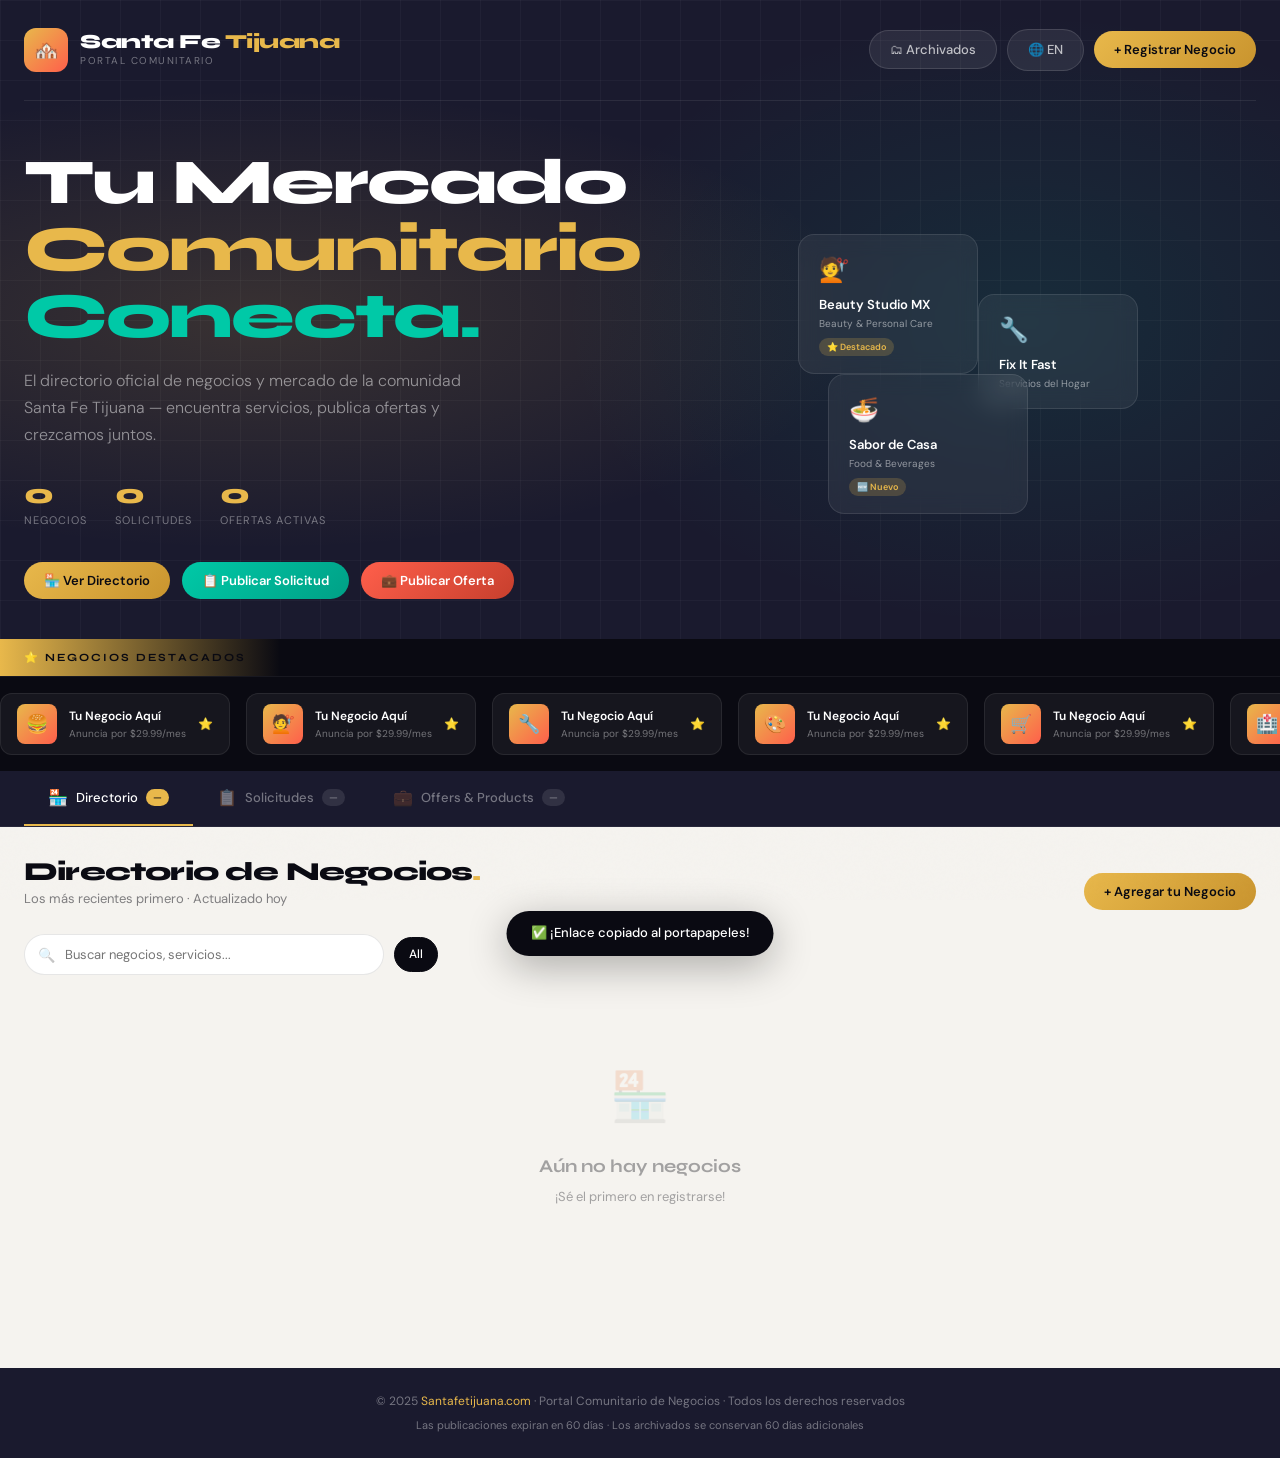
<file: Index.html>
<!DOCTYPE html>
<html lang="es">
<head>
<meta charset="UTF-8">
<meta name="viewport" content="width=device-width, initial-scale=1.0">
<meta name="description" content="Directorio comunitario de negocios de Santa Fe Tijuana — encuentra servicios locales, publica solicitudes y haz crecer tu negocio.">
<link rel="alternate" hreflang="es" href="index-es.html">
<link rel="alternate" hreflang="en" href="index.html">
<title>Santa Fe Tijuana – Portal Comunitario de Negocios</title>
<link href="https://fonts.googleapis.com/css2?family=Syne:wght@400;600;700;800&family=DM+Sans:ital,wght@0,300;0,400;0,500;1,300&display=swap" rel="stylesheet">
<style>
:root {
  --ink: #0a0a12;
  --ink2: #1a1a2e;
  --surface: #f5f3ef;
  --card: #ffffff;
  --gold: #e8b84b;
  --gold2: #f5d47a;
  --coral: #ff5f4b;
  --mint: #00c9a7;
  --sky: #4f9cf9;
  --purple: #8b5cf6;
  --border: rgba(10,10,18,0.1);
  --shadow: 0 4px 30px rgba(0,0,0,0.08);
  --shadow-lg: 0 20px 60px rgba(0,0,0,0.15);
  --r: 16px;
  --r-sm: 10px;
  --transition: 0.3s cubic-bezier(0.4,0,0.2,1);
  --font-display: 'Syne', sans-serif;
  --font-body: 'DM Sans', sans-serif;
}

*, *::before, *::after { box-sizing: border-box; margin: 0; padding: 0; }

html { scroll-behavior: smooth; }

body {
  font-family: var(--font-body);
  background: var(--surface);
  color: var(--ink);
  overflow-x: hidden;
  font-size: 15px;
  line-height: 1.6;
}

/* ─── SCROLLBAR ─── */
::-webkit-scrollbar { width: 6px; }
::-webkit-scrollbar-track { background: var(--surface); }
::-webkit-scrollbar-thumb { background: var(--gold); border-radius: 3px; }

/* ─── NOISE TEXTURE ─── */
body::before {
  content: '';
  position: fixed; inset: 0; z-index: 0; pointer-events: none;
  background-image: url("data:image/svg+xml,%3Csvg viewBox='0 0 256 256' xmlns='http://www.w3.org/2000/svg'%3E%3Cfilter id='noise'%3E%3CfeTurbulence type='fractalNoise' baseFrequency='0.9' numOctaves='4' stitchTiles='stitch'/%3E%3C/filter%3E%3Crect width='100%25' height='100%25' filter='url(%23noise)' opacity='0.03'/%3E%3C/svg%3E");
  opacity: 0.4;
}

/* ─── HERO / HEADER ─── */
.hero {
  background: var(--ink2);
  position: relative;
  overflow: hidden;
  padding: 0;
}

.hero-gradient {
  position: absolute; inset: 0;
  background: radial-gradient(ellipse 80% 60% at 20% 50%, rgba(232,184,75,0.15) 0%, transparent 60%),
              radial-gradient(ellipse 60% 80% at 80% 50%, rgba(0,201,167,0.1) 0%, transparent 60%);
}

.hero-grid {
  position: absolute; inset: 0;
  background-image: linear-gradient(rgba(255,255,255,0.03) 1px, transparent 1px),
                    linear-gradient(90deg, rgba(255,255,255,0.03) 1px, transparent 1px);
  background-size: 40px 40px;
}

.hero-inner {
  position: relative; z-index: 1;
  max-width: 1400px; margin: 0 auto;
  padding: 28px 24px 0;
}

.topbar {
  display: flex; align-items: center; justify-content: space-between;
  padding-bottom: 28px;
  border-bottom: 1px solid rgba(255,255,255,0.08);
}

.logo {
  display: flex; align-items: center; gap: 12px;
  text-decoration: none;
}

.logo-icon {
  width: 44px; height: 44px;
  background: linear-gradient(135deg, var(--gold), var(--coral));
  border-radius: 12px;
  display: flex; align-items: center; justify-content: center;
  font-size: 20px;
}

.logo-text {
  font-family: var(--font-display);
  font-size: 20px; font-weight: 800;
  color: #fff;
  letter-spacing: -0.5px;
  line-height: 1.1;
}
.logo-text span { color: var(--gold); }
.logo-sub { font-size: 10px; color: rgba(255,255,255,0.4); font-weight: 400; letter-spacing: 1.5px; text-transform: uppercase; }

.topbar-actions { display: flex; gap: 10px; align-items: center; }

.btn {
  display: inline-flex; align-items: center; gap: 6px;
  padding: 10px 20px; border-radius: 50px;
  font-family: var(--font-body); font-size: 13px; font-weight: 500;
  cursor: pointer; transition: var(--transition); text-decoration: none;
  border: none; white-space: nowrap;
}
.btn-ghost {
  background: rgba(255,255,255,0.08);
  color: rgba(255,255,255,0.7);
  border: 1px solid rgba(255,255,255,0.12);
}
.btn-ghost:hover { background: rgba(255,255,255,0.15); color: #fff; }
.btn-gold {
  background: linear-gradient(135deg, var(--gold), #c9942e);
  color: var(--ink); font-weight: 600;
}
.btn-gold:hover { transform: translateY(-2px); box-shadow: 0 8px 24px rgba(232,184,75,0.4); }
.btn-primary {
  background: linear-gradient(135deg, var(--coral), #c73f2d);
  color: #fff; font-weight: 600;
}
.btn-primary:hover { transform: translateY(-2px); box-shadow: 0 8px 24px rgba(255,95,75,0.4); }
.btn-mint { background: linear-gradient(135deg, var(--mint), #00a086); color: #fff; font-weight: 600; }
.btn-mint:hover { transform: translateY(-2px); box-shadow: 0 8px 24px rgba(0,201,167,0.4); }
.btn-sky { background: linear-gradient(135deg, var(--sky), #2563eb); color: #fff; font-weight: 600; }

.hero-content {
  display: grid; grid-template-columns: 1fr 1fr; gap: 40px;
  padding: 48px 0 40px;
  align-items: center;
}

.hero-headline {
  font-family: var(--font-display);
  font-size: clamp(36px, 5vw, 64px);
  font-weight: 800;
  color: #fff;
  line-height: 1.05;
  letter-spacing: -2px;
}
.hero-headline .accent { color: var(--gold); }
.hero-headline .accent2 { color: var(--mint); }

.hero-sub {
  margin-top: 16px;
  color: rgba(255,255,255,0.5);
  font-size: 16px; font-weight: 300;
  max-width: 460px;
  line-height: 1.7;
}

.hero-stats {
  display: flex; gap: 28px; margin-top: 32px;
}
.stat {
  text-align: left;
}
.stat-num {
  font-family: var(--font-display);
  font-size: 28px; font-weight: 800; color: var(--gold);
  line-height: 1;
}
.stat-label { font-size: 11px; color: rgba(255,255,255,0.4); text-transform: uppercase; letter-spacing: 1px; margin-top: 4px; }

.hero-ctas { display: flex; gap: 12px; margin-top: 32px; flex-wrap: wrap; }

.hero-visual {
  position: relative;
  display: flex; justify-content: center; align-items: center;
}

/* Animated floating cards */
.float-cards {
  position: relative;
  width: 340px; height: 280px;
}
.float-card {
  position: absolute;
  background: rgba(255,255,255,0.06);
  backdrop-filter: blur(10px);
  border: 1px solid rgba(255,255,255,0.1);
  border-radius: 16px;
  padding: 16px 20px;
  color: #fff;
  animation: floatCard 6s ease-in-out infinite;
}
.float-card:nth-child(1) { top: 0; left: 0; width: 180px; animation-delay: 0s; }
.float-card:nth-child(2) { top: 60px; right: 0; width: 160px; animation-delay: 2s; }
.float-card:nth-child(3) { bottom: 0; left: 30px; width: 200px; animation-delay: 4s; }
@keyframes floatCard {
  0%,100% { transform: translateY(0); }
  50% { transform: translateY(-12px); }
}
.float-card-icon { font-size: 24px; margin-bottom: 6px; }
.float-card-name { font-size: 13px; font-weight: 600; }
.float-card-cat { font-size: 10px; color: rgba(255,255,255,0.5); }
.float-card-badge {
  display: inline-block; margin-top: 6px;
  padding: 2px 8px; border-radius: 20px; font-size: 9px; font-weight: 600;
  background: rgba(232,184,75,0.2); color: var(--gold);
}

/* ─── BANNER STRIP ─── */
.banner-section {
  background: var(--ink);
  padding: 0;
  position: relative; z-index: 2;
}

.banner-label {
  display: flex; align-items: center; gap: 8px;
  padding: 10px 24px;
  background: linear-gradient(90deg, var(--gold), transparent);
  font-family: var(--font-display);
  font-size: 11px; font-weight: 700;
  color: var(--ink);
  letter-spacing: 2px; text-transform: uppercase;
  max-width: 280px;
}

.banner-track-container {
  overflow: hidden;
  padding: 16px 0;
  border-top: 1px solid rgba(255,255,255,0.06);
  position: relative;
}

.banner-track {
  display: flex; gap: 16px;
  animation: scrollBanner 30s linear infinite;
  width: max-content;
}
.banner-track:hover { animation-play-state: paused; }
@keyframes scrollBanner {
  0% { transform: translateX(0); }
  100% { transform: translateX(-50%); }
}

.banner-card {
  flex-shrink: 0;
  display: flex; align-items: center; gap: 12px;
  background: rgba(255,255,255,0.05);
  border: 1px solid rgba(255,255,255,0.08);
  border-radius: 12px;
  padding: 10px 16px;
  cursor: pointer; transition: var(--transition);
  text-decoration: none;
  min-width: 200px;
}
.banner-card:hover { background: rgba(232,184,75,0.1); border-color: var(--gold); }
.banner-card-img {
  width: 40px; height: 40px; border-radius: 8px; object-fit: cover;
  background: linear-gradient(135deg, var(--gold), var(--coral));
  display: flex; align-items: center; justify-content: center; font-size: 18px;
  color: #fff; flex-shrink: 0;
}
.banner-card-info { flex: 1; min-width: 0; }
.banner-card-name { font-size: 12px; font-weight: 600; color: #fff; white-space: nowrap; overflow: hidden; text-overflow: ellipsis; }
.banner-card-cat { font-size: 10px; color: rgba(255,255,255,0.4); }
.banner-star { color: var(--gold); font-size: 12px; }

/* ─── NAV TABS ─── */
.nav-tabs {
  background: var(--ink2);
  position: sticky; top: 0; z-index: 100;
  border-bottom: 1px solid rgba(255,255,255,0.06);
}
.nav-tabs-inner {
  max-width: 1400px; margin: 0 auto;
  display: flex; align-items: center; gap: 0;
  padding: 0 24px;
  overflow-x: auto;
  scrollbar-width: none;
}
.nav-tabs-inner::-webkit-scrollbar { display: none; }

.nav-tab {
  display: flex; align-items: center; gap: 8px;
  padding: 16px 24px;
  color: rgba(255,255,255,0.4);
  font-size: 13px; font-weight: 500;
  cursor: pointer; transition: var(--transition);
  border-bottom: 2px solid transparent;
  white-space: nowrap;
  background: none; border-left: none; border-right: none; border-top: none;
  font-family: var(--font-body);
}
.nav-tab:hover { color: rgba(255,255,255,0.8); }
.nav-tab.active { color: #fff; border-bottom-color: var(--gold); }
.nav-tab-icon { font-size: 16px; }
.nav-tab-count {
  background: rgba(255,255,255,0.1);
  padding: 2px 7px; border-radius: 20px; font-size: 10px;
}
.nav-tab.active .nav-tab-count { background: var(--gold); color: var(--ink); }

/* ─── MAIN LAYOUT ─── */
.main {
  max-width: 1400px; margin: 0 auto;
  padding: 32px 24px;
}

/* ─── SECTION HEADERS ─── */
.section-header {
  display: flex; align-items: flex-end; justify-content: space-between;
  margin-bottom: 24px; gap: 16px; flex-wrap: wrap;
}
.section-title {
  font-family: var(--font-display);
  font-size: 26px; font-weight: 800;
  letter-spacing: -0.8px;
  line-height: 1;
}
.section-title .dot { color: var(--gold); }
.section-desc { font-size: 13px; color: rgba(10,10,18,0.5); margin-top: 4px; }

/* ─── FILTER BAR ─── */
.filter-bar {
  display: flex; gap: 10px; margin-bottom: 24px; flex-wrap: wrap; align-items: center;
}

.search-wrap {
  position: relative; flex: 1; min-width: 200px; max-width: 360px;
}
.search-icon {
  position: absolute; left: 14px; top: 50%; transform: translateY(-50%);
  color: rgba(10,10,18,0.35); font-size: 14px;
  pointer-events: none;
}
.search-input {
  width: 100%;
  padding: 11px 16px 11px 40px;
  border: 1.5px solid var(--border);
  border-radius: 50px;
  background: #fff;
  font-family: var(--font-body); font-size: 13px;
  outline: none; transition: var(--transition);
}
.search-input:focus { border-color: var(--gold); box-shadow: 0 0 0 3px rgba(232,184,75,0.15); }

.filter-chips { display: flex; gap: 6px; flex-wrap: wrap; }
.chip {
  padding: 7px 14px; border-radius: 50px;
  font-size: 12px; font-weight: 500;
  cursor: pointer; transition: var(--transition);
  border: 1.5px solid var(--border);
  background: #fff; color: rgba(10,10,18,0.6);
  white-space: nowrap;
}
.chip:hover { border-color: var(--gold); color: var(--ink); }
.chip.active { background: var(--ink); color: #fff; border-color: var(--ink); }

/* ─── BUSINESS GRID ─── */
.biz-grid {
  display: grid;
  grid-template-columns: repeat(auto-fill, minmax(440px, 1fr));
  gap: 16px;
}

.biz-card {
  background: var(--card);
  border-radius: var(--r);
  border: 1.5px solid var(--border);
  display: flex; align-items: center; gap: 16px;
  padding: 16px 20px;
  transition: var(--transition);
  position: relative;
  overflow: hidden;
  cursor: pointer;
}
.biz-card::before {
  content: '';
  position: absolute; left: 0; top: 0; bottom: 0;
  width: 3px;
  background: var(--gold);
  transform: scaleY(0); transform-origin: bottom;
  transition: var(--transition);
}
.biz-card:hover { box-shadow: var(--shadow-lg); transform: translateY(-2px); border-color: rgba(232,184,75,0.4); }
.biz-card:hover::before { transform: scaleY(1); }
.biz-card.featured { border-color: var(--gold); }
.biz-card.featured::after {
  content: '⭐ Featured';
  position: absolute; top: 10px; right: 10px;
  background: var(--gold); color: var(--ink);
  font-size: 9px; font-weight: 700; padding: 3px 8px; border-radius: 20px;
  text-transform: uppercase; letter-spacing: 0.5px;
}

.biz-avatar {
  width: 56px; height: 56px; border-radius: 12px; flex-shrink: 0;
  object-fit: cover;
  background: linear-gradient(135deg, #f0ece3, #e8dfc8);
  display: flex; align-items: center; justify-content: center;
  font-size: 22px;
}
.biz-avatar img { width: 100%; height: 100%; object-fit: cover; border-radius: 12px; }

.biz-info { flex: 1; min-width: 0; }
.biz-name {
  font-family: var(--font-display);
  font-size: 15px; font-weight: 700;
  white-space: nowrap; overflow: hidden; text-overflow: ellipsis;
}
.biz-type { font-size: 11px; color: rgba(10,10,18,0.5); margin-top: 1px; white-space: nowrap; overflow: hidden; text-overflow: ellipsis; }
.biz-tags { display: flex; gap: 5px; margin-top: 6px; flex-wrap: wrap; }
.tag {
  padding: 2px 8px; border-radius: 20px; font-size: 10px; font-weight: 500;
  background: rgba(10,10,18,0.05); color: rgba(10,10,18,0.6);
}
.tag-category { background: rgba(79,156,249,0.1); color: var(--sky); }
.tag-new { background: rgba(0,201,167,0.1); color: var(--mint); }

.biz-meta {
  display: flex; flex-direction: column; align-items: flex-end; gap: 6px; flex-shrink: 0;
}
.biz-contact { font-size: 11px; color: rgba(10,10,18,0.5); text-align: right; }
.biz-contact a { color: var(--sky); text-decoration: none; }

.biz-actions { display: flex; gap: 6px; }
.icon-btn {
  width: 32px; height: 32px; border-radius: 8px;
  display: flex; align-items: center; justify-content: center;
  font-size: 14px; cursor: pointer; transition: var(--transition);
  border: 1.5px solid var(--border); background: transparent;
}
.icon-btn:hover { background: var(--ink); color: #fff; border-color: var(--ink); }

/* ─── MARKETPLACE GRID (Requests & Offers) ─── */
.market-grid {
  display: grid;
  grid-template-columns: repeat(auto-fill, minmax(300px, 1fr));
  gap: 16px;
}

.market-card {
  background: var(--card);
  border-radius: var(--r);
  border: 1.5px solid var(--border);
  padding: 20px;
  transition: var(--transition);
  position: relative;
  overflow: hidden;
}
.market-card:hover { box-shadow: var(--shadow-lg); transform: translateY(-3px); }
.market-card.request-card { border-top: 3px solid var(--sky); }
.market-card.offer-card { border-top: 3px solid var(--mint); }

.market-card-header {
  display: flex; align-items: flex-start; justify-content: space-between; gap: 10px; margin-bottom: 10px;
}
.market-card-type {
  font-size: 9px; font-weight: 700; letter-spacing: 1.5px; text-transform: uppercase;
  padding: 3px 8px; border-radius: 20px;
}
.request-type { background: rgba(79,156,249,0.1); color: var(--sky); }
.offer-type { background: rgba(0,201,167,0.1); color: var(--mint); }

.market-card-title {
  font-family: var(--font-display);
  font-size: 15px; font-weight: 700;
  line-height: 1.3;
  margin-bottom: 6px;
}
.market-card-desc {
  font-size: 12px; color: rgba(10,10,18,0.55);
  line-height: 1.6;
  display: -webkit-box; -webkit-line-clamp: 2; -webkit-box-orient: vertical; overflow: hidden;
}

.market-card-footer {
  display: flex; align-items: center; justify-content: space-between;
  margin-top: 14px; padding-top: 12px;
  border-top: 1px solid var(--border);
  flex-wrap: wrap; gap: 8px;
}
.price-badge {
  font-family: var(--font-display);
  font-size: 17px; font-weight: 800;
}
.price-badge.request { color: var(--sky); }
.price-badge.offer { color: var(--mint); }
.price-label { font-size: 10px; color: rgba(10,10,18,0.4); }

.expiry-badge {
  font-size: 10px; color: rgba(10,10,18,0.4);
  display: flex; align-items: center; gap: 3px;
}
.expiry-badge.urgent { color: var(--coral); }

.market-card-contact {
  font-size: 11px; color: rgba(10,10,18,0.5); margin-top: 8px;
  display: flex; align-items: center; gap: 4px;
}

.offer-img {
  width: 100%; height: 140px; border-radius: 10px; object-fit: cover;
  margin-bottom: 12px;
  background: linear-gradient(135deg, #f0ece3, #e8dfc8);
  display: flex; align-items: center; justify-content: center; font-size: 36px;
}
.offer-img img { width: 100%; height: 100%; object-fit: cover; border-radius: 10px; }

/* ─── MODAL ─── */
.modal-overlay {
  display: none; position: fixed; inset: 0; z-index: 1000;
  background: rgba(0,0,0,0.7); backdrop-filter: blur(8px);
  align-items: center; justify-content: center; padding: 20px;
}
.modal-overlay.open { display: flex; }
.modal {
  background: var(--surface);
  border-radius: 20px;
  width: 100%; max-width: 560px;
  max-height: 90vh; overflow-y: auto;
  box-shadow: 0 40px 100px rgba(0,0,0,0.4);
  animation: modalIn 0.35s cubic-bezier(0.34,1.56,0.64,1);
}
@keyframes modalIn {
  from { opacity: 0; transform: scale(0.9) translateY(20px); }
  to { opacity: 1; transform: scale(1) translateY(0); }
}
.modal-header {
  display: flex; align-items: center; justify-content: space-between;
  padding: 24px 28px 20px;
  border-bottom: 1px solid var(--border);
  position: sticky; top: 0; background: var(--surface); z-index: 1;
  border-radius: 20px 20px 0 0;
}
.modal-title {
  font-family: var(--font-display);
  font-size: 20px; font-weight: 800;
}
.modal-close {
  width: 36px; height: 36px; border-radius: 10px;
  display: flex; align-items: center; justify-content: center;
  cursor: pointer; font-size: 18px; transition: var(--transition);
  background: rgba(10,10,18,0.06); border: none;
}
.modal-close:hover { background: var(--coral); color: #fff; }
.modal-body { padding: 24px 28px; }

/* ─── FORM ─── */
.form-row { display: grid; grid-template-columns: 1fr 1fr; gap: 14px; }
.form-group { margin-bottom: 16px; }
.form-label {
  display: block; font-size: 12px; font-weight: 600;
  color: rgba(10,10,18,0.6); margin-bottom: 6px;
  text-transform: uppercase; letter-spacing: 0.5px;
}
.form-label .req { color: var(--coral); }
.form-input, .form-select, .form-textarea {
  width: 100%;
  padding: 11px 14px;
  border: 1.5px solid var(--border);
  border-radius: var(--r-sm);
  background: #fff; font-family: var(--font-body); font-size: 13px;
  outline: none; transition: var(--transition);
  color: var(--ink);
}
.form-input:focus, .form-select:focus, .form-textarea:focus {
  border-color: var(--gold); box-shadow: 0 0 0 3px rgba(232,184,75,0.15);
}
.form-textarea { resize: vertical; min-height: 90px; }

.form-img-upload {
  border: 2px dashed var(--border);
  border-radius: var(--r-sm);
  padding: 24px;
  text-align: center;
  cursor: pointer;
  transition: var(--transition);
  background: rgba(255,255,255,0.5);
}
.form-img-upload:hover { border-color: var(--gold); background: rgba(232,184,75,0.05); }
.form-img-upload .upload-icon { font-size: 28px; margin-bottom: 8px; }
.form-img-upload p { font-size: 12px; color: rgba(10,10,18,0.5); }
.form-img-preview { width: 100%; max-height: 150px; object-fit: cover; border-radius: 8px; margin-top: 10px; display: none; }

.banner-upsell {
  background: linear-gradient(135deg, rgba(232,184,75,0.1), rgba(200,150,30,0.05));
  border: 1.5px solid rgba(232,184,75,0.3);
  border-radius: var(--r-sm);
  padding: 16px; margin-top: 8px;
}
.banner-upsell-title {
  font-family: var(--font-display);
  font-size: 14px; font-weight: 700; color: var(--gold);
  margin-bottom: 6px;
}
.banner-upsell p { font-size: 12px; color: rgba(10,10,18,0.6); margin-bottom: 12px; }

.checkbox-row {
  display: flex; align-items: center; gap: 10px;
  cursor: pointer;
}
.checkbox-row input[type=checkbox] { width: 18px; height: 18px; cursor: pointer; accent-color: var(--gold); }
.checkbox-row label { font-size: 13px; cursor: pointer; }

.form-error {
  color: var(--coral); font-size: 12px; margin-top: 4px; display: none;
}
.form-error.show { display: block; }

.submit-result {
  padding: 14px; border-radius: var(--r-sm);
  font-size: 13px; text-align: center; margin-top: 16px; display: none;
}
.submit-result.success { background: rgba(0,201,167,0.1); color: var(--mint); border: 1px solid rgba(0,201,167,0.3); display: block; }
.submit-result.error { background: rgba(255,95,75,0.1); color: var(--coral); border: 1px solid rgba(255,95,75,0.3); display: block; }

/* ─── SHARE TOAST ─── */
.share-toast {
  position: fixed; bottom: 24px; left: 50%; transform: translateX(-50%) translateY(80px);
  background: var(--ink); color: #fff;
  padding: 12px 24px; border-radius: 50px;
  font-size: 13px; font-weight: 500;
  z-index: 9999; transition: transform 0.4s cubic-bezier(0.34,1.56,0.64,1);
  display: flex; align-items: center; gap: 8px;
  box-shadow: 0 10px 40px rgba(0,0,0,0.3);
}
.share-toast.show { transform: translateX(-50%) translateY(0); }

/* ─── EMPTY STATE ─── */
.empty-state {
  text-align: center; padding: 60px 20px;
  color: rgba(10,10,18,0.35);
}
.empty-state-icon { font-size: 48px; margin-bottom: 16px; opacity: 0.5; }
.empty-state h3 { font-family: var(--font-display); font-size: 18px; font-weight: 700; margin-bottom: 6px; }
.empty-state p { font-size: 13px; }

/* ─── LOADING ─── */
.loading {
  display: flex; align-items: center; justify-content: center;
  padding: 48px; gap: 12px; color: rgba(10,10,18,0.4);
}
.spinner {
  width: 24px; height: 24px; border-radius: 50%;
  border: 3px solid rgba(10,10,18,0.1);
  border-top-color: var(--gold);
  animation: spin 0.7s linear infinite;
}
@keyframes spin { to { transform: rotate(360deg); } }

/* ─── PAGINATION ─── */
.pagination { display: flex; gap: 6px; justify-content: center; margin-top: 28px; }
.page-btn {
  width: 36px; height: 36px; border-radius: 10px;
  display: flex; align-items: center; justify-content: center;
  font-size: 13px; font-weight: 500; cursor: pointer;
  transition: var(--transition); border: 1.5px solid var(--border); background: #fff;
}
.page-btn:hover, .page-btn.active { background: var(--ink); color: #fff; border-color: var(--ink); }

/* ─── FOOTER ─── */
.footer {
  background: var(--ink2); color: rgba(255,255,255,0.4);
  text-align: center; padding: 24px;
  font-size: 12px; margin-top: 40px;
}
.footer a { color: var(--gold); text-decoration: none; }

/* ─── ARCHIVE SECTION ─── */
.archive-search {
  background: linear-gradient(135deg, rgba(139,92,246,0.08), rgba(79,156,249,0.05));
  border: 1.5px solid rgba(139,92,246,0.2);
  border-radius: var(--r);
  padding: 24px;
  margin-bottom: 24px;
}
.archive-search h3 { font-family: var(--font-display); font-size: 16px; font-weight: 700; margin-bottom: 12px; }
.archive-search-bar { display: flex; gap: 10px; }

/* ─── RESPONSIVE ─── */
@media (max-width: 900px) {
  .hero-content { grid-template-columns: 1fr; gap: 24px; }
  .hero-visual { display: none; }
  .biz-grid { grid-template-columns: 1fr; }
  .form-row { grid-template-columns: 1fr; }
}
@media (max-width: 600px) {
  .hero-inner { padding: 16px; }
  .topbar { flex-wrap: wrap; gap: 12px; }
  .main { padding: 20px 16px; }
  .market-grid { grid-template-columns: 1fr; }
  .hero-stats { gap: 16px; }
  .modal { max-height: 95vh; }
  .modal-body { padding: 16px 18px; }
  .modal-header { padding: 18px 18px 14px; }
  .section-title { font-size: 22px; }
  .topbar-actions .btn-ghost { display: none; }
}
</style>
</head>
<body>

<!-- ═══════════════════════════════════════════════════════════ -->
<!-- HERO SECTION -->
<!-- ═══════════════════════════════════════════════════════════ -->
<header class="hero">
  <div class="hero-gradient"></div>
  <div class="hero-grid"></div>
  <div class="hero-inner">
    <div class="topbar">
      <a class="logo" href="#">
        <div class="logo-icon">🏘️</div>
        <div>
          <div class="logo-text">Santa Fe <span>Tijuana</span></div>
          <div class="logo-sub">Portal Comunitario</div>
        </div>
      </a>
      <div class="topbar-actions">
        <button class="btn btn-ghost" onclick="openModal('modalArchive')">🗂 Archivados</button>
        <a class="btn btn-ghost" href="index.html" title="English Version">🌐 EN</a>
        <button class="btn btn-gold" onclick="openModal('modalBusiness')">+ Registrar Negocio</button>
      </div>
    </div>

    <div class="hero-content">
      <div>
        <h1 class="hero-headline">
          Tu Mercado<br>
          <span class="accent">Comunitario</span><br>
          <span class="accent2">Conecta.</span>
        </h1>
        <p class="hero-sub">El directorio oficial de negocios y mercado de la comunidad Santa Fe Tijuana — encuentra servicios, publica ofertas y crezcamos juntos.</p>
        <div class="hero-stats">
          <div class="stat">
            <div class="stat-num" id="statBusinesses">0</div>
            <div class="stat-label">Negocios</div>
          </div>
          <div class="stat">
            <div class="stat-num" id="statRequests">0</div>
            <div class="stat-label">Solicitudes</div>
          </div>
          <div class="stat">
            <div class="stat-num" id="statOffers">0</div>
            <div class="stat-label">Ofertas Activas</div>
          </div>
        </div>
        <div class="hero-ctas">
          <button class="btn btn-gold" onclick="scrollToSection('directory')">🏪 Ver Directorio</button>
          <button class="btn btn-mint" onclick="openModal('modalRequest')">📋 Publicar Solicitud</button>
          <button class="btn btn-primary" onclick="openModal('modalOffer')">💼 Publicar Oferta</button>
        </div>
      </div>
      <div class="hero-visual">
        <div class="float-cards">
          <div class="float-card">
            <div class="float-card-icon">💇</div>
            <div class="float-card-name">Beauty Studio MX</div>
            <div class="float-card-cat">Beauty & Personal Care</div>
            <div class="float-card-badge">⭐ Destacado</div>
          </div>
          <div class="float-card">
            <div class="float-card-icon">🔧</div>
            <div class="float-card-name">Fix It Fast</div>
            <div class="float-card-cat">Servicios del Hogar</div>
          </div>
          <div class="float-card">
            <div class="float-card-icon">🍜</div>
            <div class="float-card-name">Sabor de Casa</div>
            <div class="float-card-cat">Food & Beverages</div>
            <div class="float-card-badge">🆕 Nuevo</div>
          </div>
        </div>
      </div>
    </div>
  </div>
</header>

<!-- ═══════════════════════════════════════════════════════════ -->
<!-- FEATURED BANNER STRIP -->
<!-- ═══════════════════════════════════════════════════════════ -->
<div class="banner-section">
  <div class="banner-label">⭐ Negocios Destacados</div>
  <div class="banner-track-container">
    <div class="banner-track" id="bannerTrack">
      <!-- Dynamic content injected here -->
    </div>
  </div>
</div>

<!-- ═══════════════════════════════════════════════════════════ -->
<!-- NAVIGATION TABS -->
<!-- ═══════════════════════════════════════════════════════════ -->
<nav class="nav-tabs">
  <div class="nav-tabs-inner">
    <button class="nav-tab active" onclick="showSection('directory')" id="tab-directory">
      <span class="nav-tab-icon">🏪</span> Directorio
      <span class="nav-tab-count" id="count-directory">—</span>
    </button>
    <button class="nav-tab" onclick="showSection('requests')" id="tab-requests">
      <span class="nav-tab-icon">📋</span> Solicitudes
      <span class="nav-tab-count" id="count-requests">—</span>
    </button>
    <button class="nav-tab" onclick="showSection('offers')" id="tab-offers">
      <span class="nav-tab-icon">💼</span> Offers & Products
      <span class="nav-tab-count" id="count-offers">—</span>
    </button>
  </div>
</nav>

<!-- ═══════════════════════════════════════════════════════════ -->
<!-- MAIN CONTENT -->
<!-- ═══════════════════════════════════════════════════════════ -->
<main class="main">

  <!-- ── DIRECTORY SECTION ── -->
  <section id="section-directory">
    <div class="section-header">
      <div>
        <h2 class="section-title">Directorio de Negocios<span class="dot">.</span></h2>
        <p class="section-desc">Los más recientes primero · Actualizado hoy</p>
      </div>
      <button class="btn btn-gold" onclick="openModal('modalBusiness')">+ Agregar tu Negocio</button>
    </div>

    <div class="filter-bar">
      <div class="search-wrap">
        <span class="search-icon">🔍</span>
        <input class="search-input" type="text" id="bizSearch" placeholder="Buscar negocios, servicios..." oninput="filterBusinesses()">
      </div>
      <div class="filter-chips" id="bizCategoryChips">
        <span class="chip active" data-cat="all" onclick="setCatFilter(this, 'biz')">All</span>
      </div>
    </div>

    <div id="bizList" class="biz-grid">
      <div class="loading"><div class="spinner"></div> Cargando negocios…</div>
    </div>
    <div class="pagination" id="bizPagination"></div>
  </section>

  <!-- ── REQUESTS SECTION ── -->
  <section id="section-requests" style="display:none">
    <div class="section-header">
      <div>
        <h2 class="section-title">Solicitudes de Servicios<span class="dot">.</span></h2>
        <p class="section-desc">Personas buscando servicios · Expira en 60 días</p>
      </div>
      <button class="btn btn-sky" onclick="openModal('modalRequest')">+ Publicar Solicitud</button>
    </div>

    <div class="filter-bar">
      <div class="search-wrap">
        <span class="search-icon">🔍</span>
        <input class="search-input" type="text" id="reqSearch" placeholder="Buscar solicitudes…" oninput="filterRequests()">
      </div>
      <div class="filter-chips" id="reqCategoryChips">
        <span class="chip active" data-cat="all" onclick="setCatFilter(this, 'req')">All</span>
      </div>
    </div>

    <div id="reqList" class="market-grid">
      <div class="loading"><div class="spinner"></div> Cargando solicitudes…</div>
    </div>
  </section>

  <!-- ── OFFERS SECTION ── -->
  <section id="section-offers" style="display:none">
    <div class="section-header">
      <div>
        <h2 class="section-title">Offers & Products<span class="dot">.</span></h2>
        <p class="section-desc">Negocios e individuos ofreciendo servicios o productos</p>
      </div>
      <button class="btn btn-mint" onclick="openModal('modalOffer')">+ Publicar Oferta</button>
    </div>

    <div class="filter-bar">
      <div class="search-wrap">
        <span class="search-icon">🔍</span>
        <input class="search-input" type="text" id="offSearch" placeholder="Buscar ofertas…" oninput="filterOffers()">
      </div>
      <div class="filter-chips" id="offCategoryChips">
        <span class="chip active" data-cat="all" onclick="setCatFilter(this, 'off')">All</span>
      </div>
    </div>

    <div id="offList" class="market-grid">
      <div class="loading"><div class="spinner"></div> Cargando ofertas…</div>
    </div>
  </section>

</main>

<!-- ═══════════════════════════════════════════════════════════ -->
<!-- FOOTER -->
<!-- ═══════════════════════════════════════════════════════════ -->
<footer class="footer">
  <p>© 2025 <a href="https://santafetijuana.com">Santafetijuana.com</a> · Portal Comunitario de Negocios · Todos los derechos reservados</p>
  <p style="margin-top:6px;font-size:11px">Las publicaciones expiran en 60 días · Los archivados se conservan 60 días adicionales</p>
</footer>

<!-- ═══════════════════════════════════════════════════════════ -->
<!-- SHARE TOAST -->
<!-- ═══════════════════════════════════════════════════════════ -->
<div class="share-toast" id="shareToast">✅ ¡Enlace copiado al portapapeles!</div>

<!-- ═══════════════════════════════════════════════════════════ -->
<!-- MODAL: REGISTER BUSINESS -->
<!-- ═══════════════════════════════════════════════════════════ -->
<div class="modal-overlay" id="modalBusiness">
  <div class="modal">
    <div class="modal-header">
      <h3 class="modal-title">🏪 Registra Tu Negocio</h3>
      <button class="modal-close" onclick="closeModal('modalBusiness')">✕</button>
    </div>
    <div class="modal-body">
      <div class="form-row">
        <div class="form-group">
          <label class="form-label">Nombre del Negocio <span class="req">*</span></label>
          <input class="form-input" id="biz_name" type="text" placeholder="ej. Mi Tienda Favorita">
        </div>
        <div class="form-group">
          <label class="form-label">Nombre del Dueño <span class="req">*</span></label>
          <input class="form-input" id="biz_owner" type="text" placeholder="Nombre completo">
        </div>
      </div>
      <div class="form-row">
        <div class="form-group">
          <label class="form-label">Categoría <span class="req">*</span></label>
          <select class="form-select" id="biz_category"></select>
        </div>
        <div class="form-group">
          <label class="form-label">Tipo de Servicio <span class="req">*</span></label>
          <input class="form-input" id="biz_service" type="text" placeholder="ej. Cortes, Envíos, Reparaciones">
        </div>
      </div>
      <div class="form-group">
        <label class="form-label">Descripción <span class="req">*</span></label>
        <textarea class="form-textarea" id="biz_desc" placeholder="Describe tu negocio y servicios en detalle…"></textarea>
      </div>
      <div class="form-row">
        <div class="form-group">
          <label class="form-label">Teléfono <span class="req">*</span></label>
          <input class="form-input" id="biz_phone" type="tel" placeholder="+52 664 000 0000">
        </div>
        <div class="form-group">
          <label class="form-label">Correo Electrónico <span class="req">*</span></label>
          <input class="form-input" id="biz_email" type="email" placeholder="business@email.com">
        </div>
      </div>
      <div class="form-row">
        <div class="form-group">
          <label class="form-label">Dirección</label>
          <input class="form-input" id="biz_address" type="text" placeholder="Calle, Colonia">
        </div>
        <div class="form-group">
          <label class="form-label">Sitio Web / Redes Sociales</label>
          <input class="form-input" id="biz_website" type="text" placeholder="https://...">
        </div>
      </div>
      <div class="form-group">
        <label class="form-label">Foto del Negocio</label>
        <div class="form-img-upload" onclick="document.getElementById('biz_img').click()">
          <div class="upload-icon">📷</div>
          <p>Haz clic para subir una foto (JPG/PNG, máx 5MB)</p>
          <input type="file" id="biz_img" accept="image/*" style="display:none" onchange="previewImg(this,'biz_preview')">
          <img id="biz_preview" class="form-img-preview">
        </div>
      </div>

      <!-- BANNER UPSELL -->
      <div class="banner-upsell">
        <div class="banner-upsell-title">⭐ ¡Destaca tu Negocio en el Banner!</div>
        <p>Promociona tu negocio en la parte superior de cada página por <strong>30 días</strong>. Aumenta tu visibilidad y atrae más clientes.</p>
        <div style="display:flex;align-items:center;justify-content:space-between;flex-wrap:wrap;gap:10px">
          <div class="checkbox-row">
            <input type="checkbox" id="biz_banner" onchange="toggleBannerNote()">
            <label for="biz_banner">¡Sí! Destacar mi negocio — <strong>$29.99 USD</strong> / 30 días</label>
          </div>
          <span style="font-size:11px;color:rgba(10,10,18,0.5)">vía PayPal · Revisión en 24h</span>
        </div>
        <div id="bannerNote" style="display:none;margin-top:10px;font-size:12px;color:rgba(10,10,18,0.6);padding:8px;background:rgba(232,184,75,0.08);border-radius:8px">
          💳 Al registrarte serás redirigido a PayPal para completar el pago. Tu banner se activará tras la aprobación del administrador (normalmente en 24 horas).
        </div>
      </div>

      <button class="btn btn-gold" style="width:100%;justify-content:center;margin-top:16px;padding:14px" onclick="submitBusiness()">
        Register Business →
      </button>
      <div id="bizResult" class="submit-result"></div>
    </div>
  </div>
</div>

<!-- ═══════════════════════════════════════════════════════════ -->
<!-- MODAL: POST REQUEST -->
<!-- ═══════════════════════════════════════════════════════════ -->
<div class="modal-overlay" id="modalRequest">
  <div class="modal">
    <div class="modal-header">
      <h3 class="modal-title">📋 Publicar Solicitud de Servicio</h3>
      <button class="modal-close" onclick="closeModal('modalRequest')">✕</button>
    </div>
    <div class="modal-body">
      <p style="font-size:12px;color:rgba(10,10,18,0.5);margin-bottom:18px">Dile a la comunidad qué servicio necesitas y cuánto estás dispuesto a pagar. La publicación expira en 60 días.</p>
      <div class="form-group">
        <label class="form-label">Título de la Solicitud <span class="req">*</span></label>
        <input class="form-input" id="req_title" type="text" placeholder="ej. Necesito plomero para fuga en baño">
      </div>
      <div class="form-group">
        <label class="form-label">Categoría <span class="req">*</span></label>
        <select class="form-select" id="req_category"></select>
      </div>
      <div class="form-group">
        <label class="form-label">Descripción <span class="req">*</span></label>
        <textarea class="form-textarea" id="req_desc" placeholder="Describe exactamente qué necesitas, ubicación, horario, etc."></textarea>
      </div>
      <div class="form-row">
        <div class="form-group">
          <label class="form-label">Presupuesto Mínimo (MXN)</label>
          <input class="form-input" id="req_min" type="number" placeholder="e.g. 500" min="0">
        </div>
        <div class="form-group">
          <label class="form-label">Presupuesto Máximo (MXN)</label>
          <input class="form-input" id="req_max" type="number" placeholder="e.g. 1500" min="0">
        </div>
      </div>
      <div class="form-row">
        <div class="form-group">
          <label class="form-label">Tu Nombre <span class="req">*</span></label>
          <input class="form-input" id="req_name" type="text" placeholder="Tu nombre de pila">
        </div>
        <div class="form-group">
          <label class="form-label">Teléfono <span class="req">*</span></label>
          <input class="form-input" id="req_phone" type="tel" placeholder="+52 664 000 0000">
        </div>
      </div>
      <div class="form-group">
        <label class="form-label">Correo Electrónico (opcional)</label>
        <input class="form-input" id="req_email" type="email" placeholder="your@email.com">
      </div>
      <button class="btn btn-sky" style="width:100%;justify-content:center;margin-top:8px;padding:14px" onclick="submitRequest()">
        Post Request →
      </button>
      <div id="reqResult" class="submit-result"></div>
    </div>
  </div>
</div>

<!-- ═══════════════════════════════════════════════════════════ -->
<!-- MODAL: POST OFFER -->
<!-- ═══════════════════════════════════════════════════════════ -->
<div class="modal-overlay" id="modalOffer">
  <div class="modal">
    <div class="modal-header">
      <h3 class="modal-title">💼 Publicar Oferta o Producto</h3>
      <button class="modal-close" onclick="closeModal('modalOffer')">✕</button>
    </div>
    <div class="modal-body">
      <p style="font-size:12px;color:rgba(10,10,18,0.5);margin-bottom:18px">Ofrece tus servicios o productos a la comunidad. La publicación expira en 60 días.</p>
      <div class="form-group">
        <label class="form-label">Título de la Oferta <span class="req">*</span></label>
        <input class="form-input" id="off_title" type="text" placeholder="ej. Tamales caseros, docena">
      </div>
      <div class="form-row">
        <div class="form-group">
          <label class="form-label">Categoría <span class="req">*</span></label>
          <select class="form-select" id="off_category"></select>
        </div>
        <div class="form-group">
          <label class="form-label">Precio (MXN)</label>
          <input class="form-input" id="off_price" type="number" placeholder="e.g. 250" min="0">
        </div>
      </div>
      <div class="form-group">
        <label class="form-label">Descripción <span class="req">*</span></label>
        <textarea class="form-textarea" id="off_desc" placeholder="Describe tu oferta en detalle, disponibilidad, condiciones…"></textarea>
      </div>
      <div class="form-row">
        <div class="form-group">
          <label class="form-label">Negocio / Tu Nombre <span class="req">*</span></label>
          <input class="form-input" id="off_biz" type="text" placeholder="Nombre del negocio o personal">
        </div>
        <div class="form-group">
          <label class="form-label">Teléfono <span class="req">*</span></label>
          <input class="form-input" id="off_phone" type="tel" placeholder="+52 664 000 0000">
        </div>
      </div>
      <div class="form-group">
        <label class="form-label">Correo Electrónico (opcional)</label>
        <input class="form-input" id="off_email" type="email" placeholder="your@email.com">
      </div>
      <div class="form-group">
        <label class="form-label">Foto (opcional)</label>
        <div class="form-img-upload" onclick="document.getElementById('off_img').click()">
          <div class="upload-icon">📸</div>
          <p>Haz clic para subir una foto del producto (opcional)</p>
          <input type="file" id="off_img" accept="image/*" style="display:none" onchange="previewImg(this,'off_preview')">
          <img id="off_preview" class="form-img-preview">
        </div>
      </div>
      <button class="btn btn-mint" style="width:100%;justify-content:center;margin-top:8px;padding:14px" onclick="submitOffer()">
        Post Offer →
      </button>
      <div id="offResult" class="submit-result"></div>
    </div>
  </div>
</div>

<!-- ═══════════════════════════════════════════════════════════ -->
<!-- MODAL: ARCHIVED SEARCH -->
<!-- ═══════════════════════════════════════════════════════════ -->
<div class="modal-overlay" id="modalArchive">
  <div class="modal" style="max-width:640px">
    <div class="modal-header">
      <h3 class="modal-title">🗂 Buscar Publicaciones Archivadas</h3>
      <button class="modal-close" onclick="closeModal('modalArchive')">✕</button>
    </div>
    <div class="modal-body">
      <p style="font-size:12px;color:rgba(10,10,18,0.5);margin-bottom:18px">Busca solicitudes y ofertas expiradas. Los archivados se conservan 60 días adicionales.</p>
      <div class="archive-search-bar" style="margin-bottom:16px">
        <input class="form-input" id="arch_query" type="text" placeholder="Buscar publicaciones archivadas…" style="flex:1">
        <select class="form-select" id="arch_type" style="width:140px">
          <option value="all">Todos</option>
          <option value="requests">Solicitudes</option>
          <option value="offers">Ofertas</option>
        </select>
        <button class="btn btn-primary" onclick="searchArchive()">Buscar</button>
      </div>
      <div id="archResults">
        <div class="empty-state">
          <div class="empty-state-icon">🔍</div>
          <h3>Enter a search term</h3>
          <p>Search through archived requests and offers</p>
        </div>
      </div>
    </div>
  </div>
</div>

<!-- ═══════════════════════════════════════════════════════════ -->
<!-- JAVASCRIPT -->
<!-- ═══════════════════════════════════════════════════════════ -->
<script>
// ─── CONFIGURACIÓN ───────────────────────────────────────────
const SITE_NAME = 'Santafetijuana.com';
const SITE_URL = 'https://santafetijuana.com';
// ─── SELECTOR DE IDIOMA ───────────────────────────────────────
// Esta es la versión en español. Versión en inglés: index.html

// ─── STATE ───────────────────────────────────────────────────
let allBusinesses = [], allRequests = [], allOffers = [];
let bizFilter = { cat: 'all', search: '' };
let reqFilter = { cat: 'all', search: '' };
let offFilter = { cat: 'all', search: '' };
let categories = [];
const PAGE_SIZE = 12;
let bizPage = 1;

// ─── CONFIG (Standalone — GitHub Pages) ─────────────────────
const GAS_URL = 'https://tinyurl.com/2ba5hfqv'; // ← Pega aquí tu URL de despliegue GAS

// ─── LLAMADA API via fetch ────────────────────────────────────
async function api(action, payload = {}) {
  try {
    const params = new URLSearchParams({ action, payload: JSON.stringify(payload) });
    const res = await fetch(`${GAS_URL}?${params}`, { method: 'GET', redirect: 'follow' });
    const text = await res.text();
    try { return JSON.parse(text); }
    catch { return { success: false, error: 'Respuesta inválida del servidor.' }; }
  } catch (e) {
    return { success: false, error: 'Error de red. Verifica tu conexión.' }; 
  }
}

// ─── INIT ─────────────────────────────────────────────────────
window.onload = async function() {
  await Promise.all([loadCategories(), loadBusinesses(), loadBanners(), loadRequests(), loadOffers()]);
};

async function loadCategories() {
  const res = await api('getCategories');
  if (res.success) {
    categories = res.data;
    populateCategorySelects();
    populateCategoryChips();
  }
}

function populateCategorySelects() {
  ['biz_category','req_category','off_category'].forEach(id => {
    const el = document.getElementById(id);
    if (!el) return;
    el.innerHTML = '<option value="">Select category…</option>';
    categories.forEach(c => {
      const o = document.createElement('option');
      o.value = c; o.textContent = c;
      el.appendChild(o);
    });
  });
}

function populateCategoryChips() {
  ['biz','req','off'].forEach(prefix => {
    const container = document.getElementById(prefix + 'CategoryChips');
    if (!container) return;
    categories.forEach(c => {
      const chip = document.createElement('span');
      chip.className = 'chip';
      chip.dataset.cat = c;
      chip.textContent = c;
      chip.onclick = () => setCatFilter(chip, prefix);
      container.appendChild(chip);
    });
  });
}

// ─── BUSINESSES ───────────────────────────────────────────────
async function loadBusinesses() {
  const res = await api('getBusinesses', {});
  if (res.success) {
    allBusinesses = res.data || [];
    document.getElementById('count-directory').textContent = allBusinesses.length;
    document.getElementById('statBusinesses').textContent = allBusinesses.length;
    renderBusinesses();
  } else {
    document.getElementById('bizList').innerHTML = emptyState('🏪', 'Aún no hay negocios', '¡Sé el primero en registrarse!');
  }
}

function renderBusinesses() {
  let filtered = allBusinesses.filter(b => {
    const catOk = bizFilter.cat === 'all' || b.category === bizFilter.cat;
    const q = bizFilter.search.toLowerCase();
    const searchOk = !q || b.businessName.toLowerCase().includes(q) || (b.serviceType||'').toLowerCase().includes(q) || (b.category||'').toLowerCase().includes(q);
    return catOk && searchOk;
  });

  const total = filtered.length;
  const start = (bizPage - 1) * PAGE_SIZE;
  const page = filtered.slice(start, start + PAGE_SIZE);

  if (page.length === 0) {
    document.getElementById('bizList').innerHTML = emptyState('🏪', 'No se encontraron negocios', 'Intenta otra búsqueda o categoría');
    document.getElementById('bizPagination').innerHTML = '';
    return;
  }

  document.getElementById('bizList').innerHTML = page.map(b => bizCard(b)).join('');
  renderPagination(total, bizPage, 'biz');
}

function bizCard(b) {
  const isNew = (Date.now() - new Date(b.registeredDate).getTime()) < 7 * 24 * 60 * 60 * 1000;
  const isFeatured = b.isBannerSubscriber === true || b.isBannerSubscriber === 'TRUE';
  const avatar = b.imageUrl
    ? `<div class="biz-avatar"><img src="${b.imageUrl}" onerror="this.parentElement.innerHTML='${getCategoryEmoji(b.category)}'"></div>`
    : `<div class="biz-avatar">${getCategoryEmoji(b.category)}</div>`;

  return `
    <div class="biz-card ${isFeatured ? 'featured' : ''}" onclick="viewBizDetail('${b.id}')">
      ${avatar}
      <div class="biz-info">
        <div class="biz-name">${esc(b.businessName)}</div>
        <div class="biz-type">${esc(b.serviceType || b.category)}</div>
        <div class="biz-tags">
          <span class="tag tag-category">${esc(b.category)}</span>
          ${isNew ? '<span class="tag tag-new">🆕 New</span>' : ''}
        </div>
      </div>
      <div class="biz-meta">
        <div class="biz-contact">
          ${b.phone ? `<a href="tel:${b.phone}" onclick="event.stopPropagation()">📞 ${esc(b.phone)}</a><br>` : ''}
          <span style="font-size:10px;color:rgba(10,10,18,0.3)">${timeAgo(b.registeredDate)}</span>
        </div>
        <div class="biz-actions">
          <button class="icon-btn" title="Share" onclick="event.stopPropagation();shareItem('business','${b.slug}','${esc(b.businessName)}')" style="font-size:13px">🔗</button>
          ${b.phone ? `<a class="icon-btn" href="https://wa.me/${b.phone.replace(/\D/g,'')}" target="_blank" onclick="event.stopPropagation()" title="WhatsApp" style="font-size:13px;text-decoration:none">💬</a>` : ''}
        </div>
      </div>
    </div>`;
}

function viewBizDetail(id) {
  // Could open a detail modal — simplified inline call
  api('getBusinessById', { id });
}

// ─── BANNERS ──────────────────────────────────────────────────
async function loadBanners() {
  const res = await api('getActiveBannerAds');
  const track = document.getElementById('bannerTrack');
  const ads = res.success ? res.data : [];
  
  if (ads.length === 0) {
    // Show placeholder cards
    track.innerHTML = Array(8).fill(0).map((_, i) => `
      <div class="banner-card">
        <div class="banner-card-img">${['🍔','💇','🔧','🎨','🛒','🏥','📱','🚗'][i]}</div>
        <div class="banner-card-info">
          <div class="banner-card-name">Tu Negocio Aquí</div>
          <div class="banner-card-cat">Anuncia por $29.99/mes</div>
        </div>
        <div class="banner-star">⭐</div>
      </div>`).join('') + Array(8).fill(0).map((_, i) => `
      <div class="banner-card">
        <div class="banner-card-img">${['🍔','💇','🔧','🎨','🛒','🏥','📱','🚗'][i]}</div>
        <div class="banner-card-info">
          <div class="banner-card-name">Tu Negocio Aquí</div>
          <div class="banner-card-cat">Anuncia por $29.99/mes</div>
        </div>
        <div class="banner-star">⭐</div>
      </div>`).join('');
    return;
  }

  const cards = ads.map(ad => `
    <a class="banner-card" href="${ad.business?.website || '#'}" target="_blank">
      ${ad.imageUrl ? `<img src="${ad.imageUrl}" class="banner-card-img" onerror="this.outerHTML='<div class=banner-card-img>${getCategoryEmoji(ad.business?.category||'')}</div>'">` : `<div class="banner-card-img">${getCategoryEmoji(ad.business?.category||'')}</div>`}
      <div class="banner-card-info">
        <div class="banner-card-name">${esc(ad.businessName)}</div>
        <div class="banner-card-cat">${esc(ad.business?.category || '')}</div>
      </div>
      <div class="banner-star">⭐</div>
    </a>`).join('');
  track.innerHTML = cards + cards; // duplicate for seamless loop
}

// ─── REQUESTS ─────────────────────────────────────────────────
async function loadRequests() {
  const res = await api('getRequests', {});
  if (res.success) {
    allRequests = res.data || [];
    document.getElementById('count-requests').textContent = allRequests.length;
    document.getElementById('statRequests').textContent = allRequests.length;
    renderRequests();
  }
}

function renderRequests() {
  let filtered = allRequests.filter(r => {
    const catOk = reqFilter.cat === 'all' || r.category === reqFilter.cat;
    const q = reqFilter.search.toLowerCase();
    const searchOk = !q || r.title.toLowerCase().includes(q) || (r.description||'').toLowerCase().includes(q);
    return catOk && searchOk;
  });

  if (filtered.length === 0) {
    document.getElementById('reqList').innerHTML = emptyState('📋', 'No se encontraron solicitudes', '¡Sé el primero en publicar lo que necesitas!');
    return;
  }
  document.getElementById('reqList').innerHTML = filtered.map(r => requestCard(r)).join('');
}

function requestCard(r) {
  const daysLeft = Math.ceil((new Date(r.expiryDate) - Date.now()) / (1000*60*60*24));
  const budget = r.budgetMin || r.budgetMax
    ? `$${r.budgetMin||0}${r.budgetMax && r.budgetMax !== r.budgetMin ? ' – $'+r.budgetMax : ''} MXN`
    : 'Negociable';

  return `
    <div class="market-card request-card">
      <div class="market-card-header">
        <span class="market-card-type request-type">📋 SOLICITUD</span>
        <span class="expiry-badge ${daysLeft < 10 ? 'urgent' : ''}">⏱ ${daysLeft}d left</span>
      </div>
      <div class="market-card-title">${esc(r.title)}</div>
      <div class="market-card-desc">${esc(r.description)}</div>
      <span class="tag tag-category" style="margin-top:8px;display:inline-block">${esc(r.category)}</span>
      <div class="market-card-contact">👤 ${esc(r.contactName)} · 📞 ${esc(r.contactPhone)}</div>
      <div class="market-card-footer">
        <div>
          <div class="price-label">Presupuesto</div>
          <div class="price-badge request">${budget}</div>
        </div>
        <button class="btn btn-ghost" style="color:var(--ink);border-color:var(--border);padding:7px 12px;font-size:11px" onclick="shareItem('request','${r.slug}','${esc(r.title)}')">🔗 Compartir</button>
      </div>
    </div>`;
}

// ─── OFFERS ───────────────────────────────────────────────────
async function loadOffers() {
  const res = await api('getOffers', {});
  if (res.success) {
    allOffers = res.data || [];
    document.getElementById('count-offers').textContent = allOffers.length;
    document.getElementById('statOffers').textContent = allOffers.length;
    renderOffers();
  }
}

function renderOffers() {
  let filtered = allOffers.filter(o => {
    const catOk = offFilter.cat === 'all' || o.category === offFilter.cat;
    const q = offFilter.search.toLowerCase();
    const searchOk = !q || o.title.toLowerCase().includes(q) || (o.description||'').toLowerCase().includes(q);
    return catOk && searchOk;
  });

  if (filtered.length === 0) {
    document.getElementById('offList').innerHTML = emptyState('💼', 'Aún no hay ofertas', '¡Publica tu primera oferta!');
    return;
  }
  document.getElementById('offList').innerHTML = filtered.map(o => offerCard(o)).join('');
}

function offerCard(o) {
  const daysLeft = Math.ceil((new Date(o.expiryDate) - Date.now()) / (1000*60*60*24));
  const price = o.price ? `$${Number(o.price).toLocaleString()} MXN` : 'Precio a convenir';

  return `
    <div class="market-card offer-card">
      ${o.imageUrl ? `<div class="offer-img"><img src="${o.imageUrl}" onerror="this.style.display='none'"></div>` : ''}
      <div class="market-card-header">
        <span class="market-card-type offer-type">💼 OFERTA</span>
        <span class="expiry-badge ${daysLeft < 10 ? 'urgent' : ''}">⏱ ${daysLeft}d left</span>
      </div>
      <div class="market-card-title">${esc(o.title)}</div>
      <div class="market-card-desc">${esc(o.description)}</div>
      <span class="tag tag-category" style="margin-top:8px;display:inline-block">${esc(o.category)}</span>
      <div class="market-card-contact">🏢 ${esc(o.businessName||'Individual')} · 📞 <a href="tel:${o.contactPhone}" style="color:var(--sky)">${esc(o.contactPhone)}</a></div>
      <div class="market-card-footer">
        <div>
          <div class="price-label">Precio</div>
          <div class="price-badge offer">${price}</div>
        </div>
        <button class="btn btn-ghost" style="color:var(--ink);border-color:var(--border);padding:7px 12px;font-size:11px" onclick="shareItem('offer','${o.slug}','${esc(o.title)}')">🔗 Compartir</button>
      </div>
    </div>`;
}

// ─── SUBMIT FORMS ─────────────────────────────────────────────
async function submitBusiness() {
  const btn = event.target;
  const name = v('biz_name'), owner = v('biz_owner'), cat = v('biz_category');
  const service = v('biz_service'), desc = v('biz_desc');
  const phone = v('biz_phone'), email = v('biz_email');

  if (!name || !owner || !cat || !service || !desc || !phone || !email) {
    showResult('bizResult', 'error', '⚠️ Por favor completa todos los campos requeridos.');
    return;
  }

  btn.disabled = true; btn.textContent = 'Registrando…';

  const imgBase64 = await getBase64('biz_img');
  const wantsBanner = document.getElementById('biz_banner').checked;

  const res = await api('registerBusiness', {
    businessName: name, ownerName: owner, category: cat,
    serviceType: service, description: desc, phone, email,
    website: v('biz_website'), address: v('biz_address'),
    imageBase64: imgBase64, wantsBanner
  });

  btn.disabled = false; btn.textContent = 'Registrar Negocio →';

  if (res.success) {
    if (res.redirectToBanner && res.paypalUrl) {
      showResult('bizResult', 'success', '✅ ¡Negocio registrado! Redirigiendo a PayPal para el pago del banner…');
      setTimeout(() => window.open(res.paypalUrl, '_blank'), 2000);
    } else {
      showResult('bizResult', 'success', '✅ ¡Negocio registrado con éxito! Aparecerá en el directorio en breve.');
      setTimeout(() => { closeModal('modalBusiness'); loadBusinesses(); }, 2500);
    }
  } else {
    showResult('bizResult', 'error', '❌ ' + (res.error || 'Error al registrar. Por favor intenta de nuevo.'));
  }
}

async function submitRequest() {
  const btn = event.target;
  const title = v('req_title'), cat = v('req_category'), desc = v('req_desc');
  const name = v('req_name'), phone = v('req_phone');

  if (!title || !cat || !desc || !name || !phone) {
    showResult('reqResult', 'error', '⚠️ Por favor completa todos los campos requeridos.');
    return;
  }

  btn.disabled = true; btn.textContent = 'Publicando…';

  const res = await api('postRequest', {
    title, category: cat, description: desc,
    budgetMin: v('req_min') || 0, budgetMax: v('req_max') || 0,
    contactName: name, contactPhone: phone, contactEmail: v('req_email')
  });

  btn.disabled = false; btn.textContent = 'Publicar Solicitud →';

  if (res.success) {
    showResult('reqResult', 'success', '✅ ¡Solicitud publicada! Será visible por 60 días.');
    setTimeout(() => { closeModal('modalRequest'); loadRequests(); showSection('requests'); }, 2500);
  } else {
    showResult('reqResult', 'error', '❌ ' + (res.error || 'Error al publicar. Por favor intenta de nuevo.'));
  }
}

async function submitOffer() {
  const btn = event.target;
  const title = v('off_title'), cat = v('off_category'), desc = v('off_desc');
  const biz = v('off_biz'), phone = v('off_phone');

  if (!title || !cat || !desc || !biz || !phone) {
    showResult('offResult', 'error', '⚠️ Por favor completa todos los campos requeridos.');
    return;
  }

  btn.disabled = true; btn.textContent = 'Publicando…';
  const imgBase64 = await getBase64('off_img');

  const res = await api('postOffer', {
    title, category: cat, description: desc,
    price: v('off_price') || 0, businessName: biz,
    contactPhone: phone, contactEmail: v('off_email'),
    imageBase64: imgBase64
  });

  btn.disabled = false; btn.textContent = 'Publicar Oferta →';

  if (res.success) {
    showResult('offResult', 'success', '✅ ¡Oferta publicada! Será visible por 60 días.');
    setTimeout(() => { closeModal('modalOffer'); loadOffers(); showSection('offers'); }, 2500);
  } else {
    showResult('offResult', 'error', '❌ ' + (res.error || 'Error al publicar. Por favor intenta de nuevo.'));
  }
}

// ─── ARCHIVE SEARCH ───────────────────────────────────────────
async function searchArchive() {
  const query = v('arch_query');
  const type = v('arch_type');
  if (!query.trim()) return;

  document.getElementById('archResults').innerHTML = '<div class="loading"><div class="spinner"></div> Searching…</div>';
  const res = await api('searchArchived', { query, type });

  if (!res.success || !res.data.length) {
    document.getElementById('archResults').innerHTML = emptyState('📭', 'Sin resultados archivados', 'Nada encontrado para "' + esc(query) + '"');
    return;
  }

  document.getElementById('archResults').innerHTML = res.data.map(item => `
    <div class="market-card" style="border-top:3px solid rgba(139,92,246,0.5);margin-bottom:12px;opacity:0.8">
      <div class="market-card-header">
        <span class="market-card-type" style="background:rgba(139,92,246,0.1);color:var(--purple)">🗂 ${item._type.toUpperCase()}</span>
        <span class="expiry-badge">Expired</span>
      </div>
      <div class="market-card-title">${esc(item.title)}</div>
      <div class="market-card-desc">${esc(item.description)}</div>
    </div>`).join('');
}

// ─── NAVIGATION ───────────────────────────────────────────────
function showSection(name) {
  ['directory','requests','offers'].forEach(s => {
    document.getElementById('section-' + s).style.display = s === name ? 'block' : 'none';
    document.getElementById('tab-' + s).classList.toggle('active', s === name);
  });
  scrollToSection(name);
}

function scrollToSection(name) {
  document.getElementById('section-' + name)?.scrollIntoView({ behavior: 'smooth', block: 'start' });
}

// ─── FILTERS ──────────────────────────────────────────────────
function filterBusinesses() { bizFilter.search = document.getElementById('bizSearch').value; bizPage = 1; renderBusinesses(); }
function filterRequests() { reqFilter.search = document.getElementById('reqSearch').value; renderRequests(); }
function filterOffers() { offFilter.search = document.getElementById('offSearch').value; renderOffers(); }

function setCatFilter(el, prefix) {
  const container = el.parentElement;
  container.querySelectorAll('.chip').forEach(c => c.classList.remove('active'));
  el.classList.add('active');
  const cat = el.dataset.cat;
  if (prefix === 'biz') { bizFilter.cat = cat; bizPage = 1; renderBusinesses(); }
  if (prefix === 'req') { reqFilter.cat = cat; renderRequests(); }
  if (prefix === 'off') { offFilter.cat = cat; renderOffers(); }
}

// ─── PAGINATION ───────────────────────────────────────────────
function renderPagination(total, current, prefix) {
  const pages = Math.ceil(total / PAGE_SIZE);
  if (pages <= 1) { document.getElementById(prefix + 'Pagination').innerHTML = ''; return; }
  let html = '';
  for (let i = 1; i <= pages; i++) {
    html += `<button class="page-btn ${i === current ? 'active' : ''}" onclick="${prefix}GoPage(${i})">${i}</button>`;
  }
  document.getElementById(prefix + 'Pagination').innerHTML = html;
}
function bizGoPage(p) { bizPage = p; renderBusinesses(); window.scrollTo({top:0,behavior:'smooth'}); }

// ─── SHARE ────────────────────────────────────────────────────
function shareItem(type, slug, title) {
  const url = `${SITE_URL}/?${type}=${encodeURIComponent(slug)}&utm_source=${encodeURIComponent(SITE_NAME)}`;
  const text = `${title} — via ${SITE_NAME}\n${url}`;
  
  if (navigator.share) {
    navigator.share({ title, text, url }).catch(() => copyToClipboard(url));
  } else {
    copyToClipboard(url);
  }
}

function copyToClipboard(text) {
  if (navigator.clipboard) {
    navigator.clipboard.writeText(text).then(() => showToast('🔗 ¡Enlace copiado! Compártelo donde quieras.'));
  } else {
    const ta = document.createElement('textarea');
    ta.value = text; document.body.appendChild(ta);
    ta.select(); document.execCommand('copy'); document.body.removeChild(ta);
    showToast('🔗 Link copied!');
  }
}

function showToast(msg) {
  const t = document.getElementById('shareToast');
  t.textContent = msg; t.classList.add('show');
  setTimeout(() => t.classList.remove('show'), 3000);
}

// ─── MODALS ───────────────────────────────────────────────────
function openModal(id) { document.getElementById(id).classList.add('open'); document.body.style.overflow = 'hidden'; }
function closeModal(id) { document.getElementById(id).classList.remove('open'); document.body.style.overflow = ''; }

document.querySelectorAll('.modal-overlay').forEach(m => {
  m.addEventListener('click', e => { if (e.target === m) closeModal(m.id); });
});

document.addEventListener('keydown', e => {
  if (e.key === 'Escape') document.querySelectorAll('.modal-overlay.open').forEach(m => closeModal(m.id));
});

// ─── UTILITIES ────────────────────────────────────────────────
function v(id) { return (document.getElementById(id)?.value || '').trim(); }

function esc(str) {
  if (!str) return '';
  return String(str).replace(/&/g,'&amp;').replace(/</g,'&lt;').replace(/>/g,'&gt;').replace(/"/g,'&quot;');
}

function emptyState(icon, title, msg) {
  return `<div class="empty-state" style="grid-column:1/-1"><div class="empty-state-icon">${icon}</div><h3>${title}</h3><p>${msg}</p></div>`;
}

function showResult(id, type, msg) {
  const el = document.getElementById(id);
  el.className = 'submit-result ' + type;
  el.textContent = msg;
  el.scrollIntoView({ behavior: 'smooth', block: 'nearest' });
}

function timeAgo(dateStr) {
  const diff = Date.now() - new Date(dateStr).getTime();
  const m = Math.floor(diff / 60000);
  if (m < 1) return 'Ahora mismo';
  if (m < 60) return m + 'min';
  const h = Math.floor(m / 60);
  if (h < 24) return h + 'h';
  const d = Math.floor(h / 24);
  if (d < 30) return d + 'd';
  return Math.floor(d / 30) + 'mes';
}

function getCategoryEmoji(cat) {
  const map = {
    'Food & Beverages':'🍔','Beauty & Personal Care':'💇','Home Services':'🔧',
    'Auto Services':'🚗','Health & Wellness':'🏥','Education & Tutoring':'📚',
    'Technology & IT':'💻','Arts & Crafts':'🎨','Fashion & Clothing':'👗',
    'Professional Services':'💼','Entertainment':'🎭','Retail & Shopping':'🛒',
    'Construction & Repairs':'🏗️','Transportation':'🚌','Pet Services':'🐾','Other':'📦'
  };
  return map[cat] || '🏢';
}

async function getBase64(inputId) {
  const input = document.getElementById(inputId);
  if (!input?.files?.length) return null;
  return new Promise(res => {
    const reader = new FileReader();
    reader.onload = e => res(e.target.result);
    reader.readAsDataURL(input.files[0]);
  });
}

function previewImg(input, previewId) {
  if (!input.files?.length) return;
  const reader = new FileReader();
  reader.onload = e => {
    const img = document.getElementById(previewId);
    img.src = e.target.result;
    img.style.display = 'block';
  };
  reader.readAsDataURL(input.files[0]);
}

function toggleBannerNote() {
  document.getElementById('bannerNote').style.display = 
    document.getElementById('biz_banner').checked ? 'block' : 'none';
}
</script>
</body>
</html>
</file>
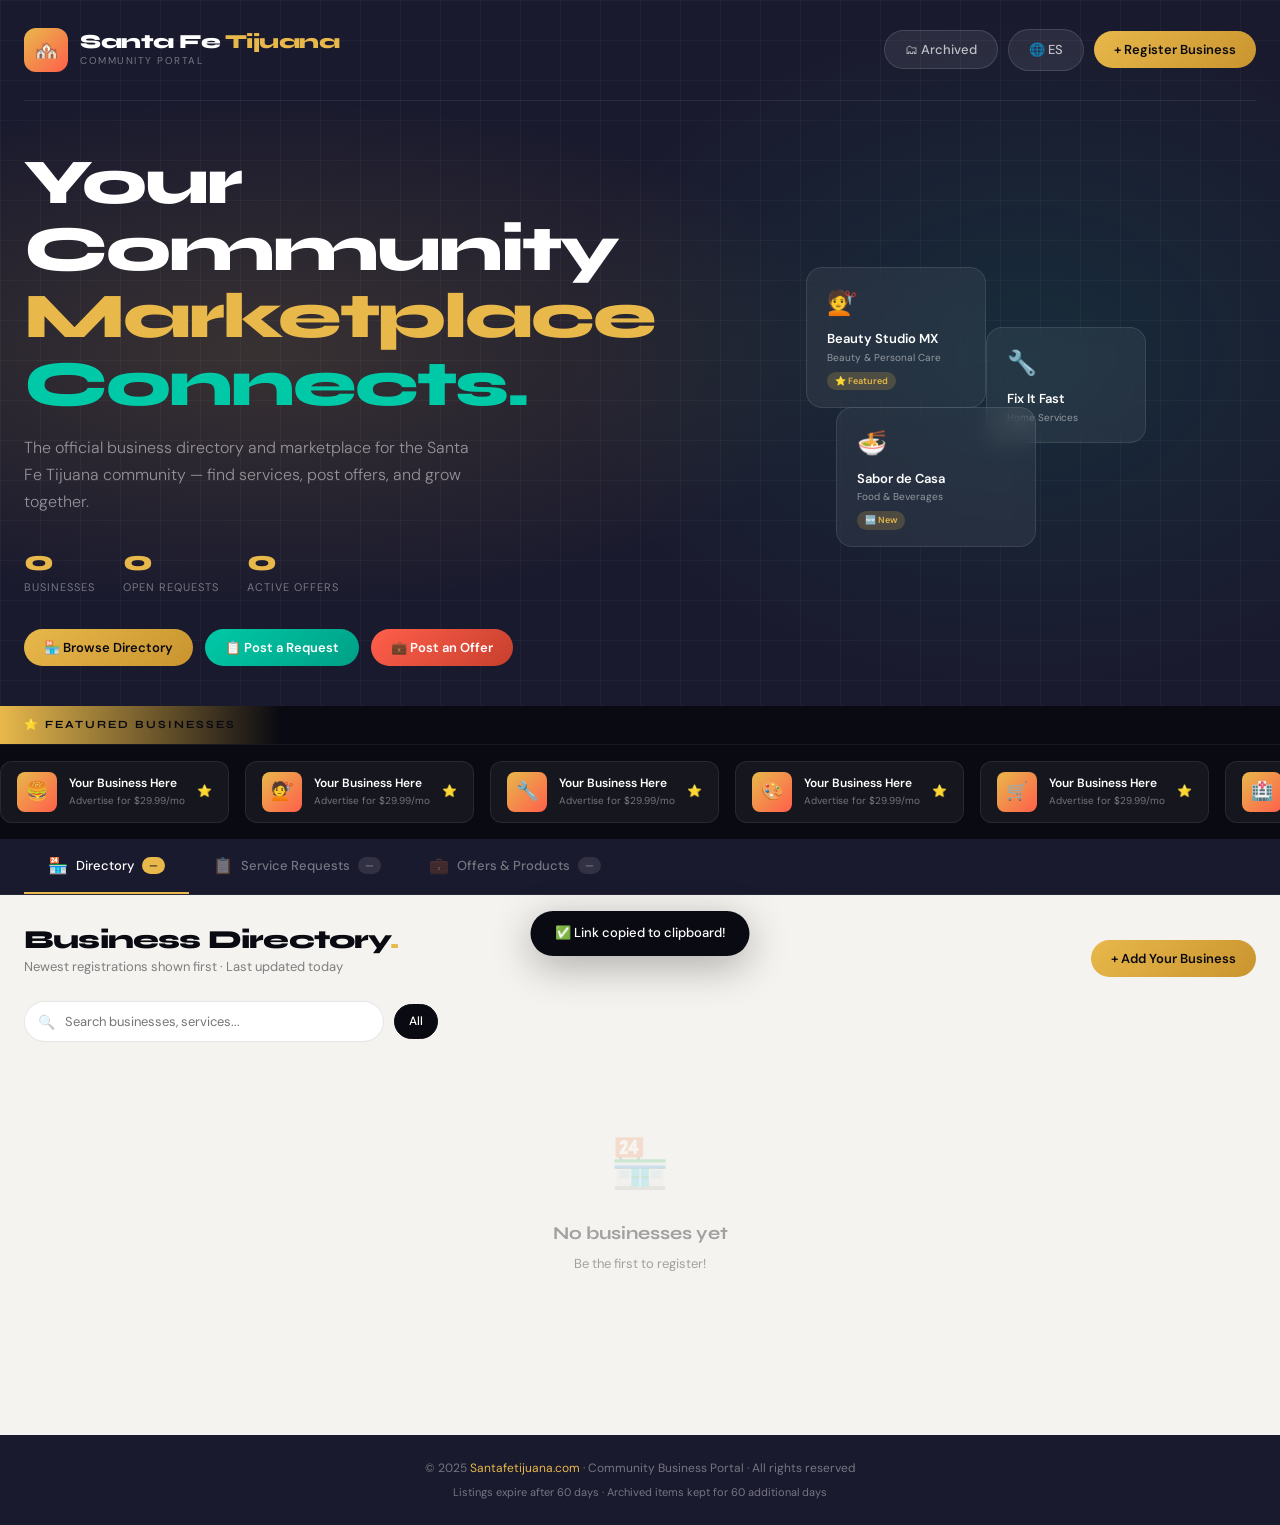
<file: Index-en.html>
<!DOCTYPE html>
<html lang="en">
<head>
<meta charset="UTF-8">
<meta name="viewport" content="width=device-width, initial-scale=1.0">
<meta name="description" content="Santa Fe Tijuana Community Business Directory — find local services, post requests, and grow your business.">
<link rel="alternate" hreflang="es" href="index-es.html">
<link rel="alternate" hreflang="en" href="index.html">
<title>Santa Fe Tijuana – Community Business Portal</title>
<link href="https://fonts.googleapis.com/css2?family=Syne:wght@400;600;700;800&family=DM+Sans:ital,wght@0,300;0,400;0,500;1,300&display=swap" rel="stylesheet">
<style>
:root {
  --ink: #0a0a12;
  --ink2: #1a1a2e;
  --surface: #f5f3ef;
  --card: #ffffff;
  --gold: #e8b84b;
  --gold2: #f5d47a;
  --coral: #ff5f4b;
  --mint: #00c9a7;
  --sky: #4f9cf9;
  --purple: #8b5cf6;
  --border: rgba(10,10,18,0.1);
  --shadow: 0 4px 30px rgba(0,0,0,0.08);
  --shadow-lg: 0 20px 60px rgba(0,0,0,0.15);
  --r: 16px;
  --r-sm: 10px;
  --transition: 0.3s cubic-bezier(0.4,0,0.2,1);
  --font-display: 'Syne', sans-serif;
  --font-body: 'DM Sans', sans-serif;
}

*, *::before, *::after { box-sizing: border-box; margin: 0; padding: 0; }

html { scroll-behavior: smooth; }

body {
  font-family: var(--font-body);
  background: var(--surface);
  color: var(--ink);
  overflow-x: hidden;
  font-size: 15px;
  line-height: 1.6;
}

/* ─── SCROLLBAR ─── */
::-webkit-scrollbar { width: 6px; }
::-webkit-scrollbar-track { background: var(--surface); }
::-webkit-scrollbar-thumb { background: var(--gold); border-radius: 3px; }

/* ─── NOISE TEXTURE ─── */
body::before {
  content: '';
  position: fixed; inset: 0; z-index: 0; pointer-events: none;
  background-image: url("data:image/svg+xml,%3Csvg viewBox='0 0 256 256' xmlns='http://www.w3.org/2000/svg'%3E%3Cfilter id='noise'%3E%3CfeTurbulence type='fractalNoise' baseFrequency='0.9' numOctaves='4' stitchTiles='stitch'/%3E%3C/filter%3E%3Crect width='100%25' height='100%25' filter='url(%23noise)' opacity='0.03'/%3E%3C/svg%3E");
  opacity: 0.4;
}

/* ─── HERO / HEADER ─── */
.hero {
  background: var(--ink2);
  position: relative;
  overflow: hidden;
  padding: 0;
}

.hero-gradient {
  position: absolute; inset: 0;
  background: radial-gradient(ellipse 80% 60% at 20% 50%, rgba(232,184,75,0.15) 0%, transparent 60%),
              radial-gradient(ellipse 60% 80% at 80% 50%, rgba(0,201,167,0.1) 0%, transparent 60%);
}

.hero-grid {
  position: absolute; inset: 0;
  background-image: linear-gradient(rgba(255,255,255,0.03) 1px, transparent 1px),
                    linear-gradient(90deg, rgba(255,255,255,0.03) 1px, transparent 1px);
  background-size: 40px 40px;
}

.hero-inner {
  position: relative; z-index: 1;
  max-width: 1400px; margin: 0 auto;
  padding: 28px 24px 0;
}

.topbar {
  display: flex; align-items: center; justify-content: space-between;
  padding-bottom: 28px;
  border-bottom: 1px solid rgba(255,255,255,0.08);
}

.logo {
  display: flex; align-items: center; gap: 12px;
  text-decoration: none;
}

.logo-icon {
  width: 44px; height: 44px;
  background: linear-gradient(135deg, var(--gold), var(--coral));
  border-radius: 12px;
  display: flex; align-items: center; justify-content: center;
  font-size: 20px;
}

.logo-text {
  font-family: var(--font-display);
  font-size: 20px; font-weight: 800;
  color: #fff;
  letter-spacing: -0.5px;
  line-height: 1.1;
}
.logo-text span { color: var(--gold); }
.logo-sub { font-size: 10px; color: rgba(255,255,255,0.4); font-weight: 400; letter-spacing: 1.5px; text-transform: uppercase; }

.topbar-actions { display: flex; gap: 10px; align-items: center; }

.btn {
  display: inline-flex; align-items: center; gap: 6px;
  padding: 10px 20px; border-radius: 50px;
  font-family: var(--font-body); font-size: 13px; font-weight: 500;
  cursor: pointer; transition: var(--transition); text-decoration: none;
  border: none; white-space: nowrap;
}
.btn-ghost {
  background: rgba(255,255,255,0.08);
  color: rgba(255,255,255,0.7);
  border: 1px solid rgba(255,255,255,0.12);
}
.btn-ghost:hover { background: rgba(255,255,255,0.15); color: #fff; }
.btn-gold {
  background: linear-gradient(135deg, var(--gold), #c9942e);
  color: var(--ink); font-weight: 600;
}
.btn-gold:hover { transform: translateY(-2px); box-shadow: 0 8px 24px rgba(232,184,75,0.4); }
.btn-primary {
  background: linear-gradient(135deg, var(--coral), #c73f2d);
  color: #fff; font-weight: 600;
}
.btn-primary:hover { transform: translateY(-2px); box-shadow: 0 8px 24px rgba(255,95,75,0.4); }
.btn-mint { background: linear-gradient(135deg, var(--mint), #00a086); color: #fff; font-weight: 600; }
.btn-mint:hover { transform: translateY(-2px); box-shadow: 0 8px 24px rgba(0,201,167,0.4); }
.btn-sky { background: linear-gradient(135deg, var(--sky), #2563eb); color: #fff; font-weight: 600; }

.hero-content {
  display: grid; grid-template-columns: 1fr 1fr; gap: 40px;
  padding: 48px 0 40px;
  align-items: center;
}

.hero-headline {
  font-family: var(--font-display);
  font-size: clamp(36px, 5vw, 64px);
  font-weight: 800;
  color: #fff;
  line-height: 1.05;
  letter-spacing: -2px;
}
.hero-headline .accent { color: var(--gold); }
.hero-headline .accent2 { color: var(--mint); }

.hero-sub {
  margin-top: 16px;
  color: rgba(255,255,255,0.5);
  font-size: 16px; font-weight: 300;
  max-width: 460px;
  line-height: 1.7;
}

.hero-stats {
  display: flex; gap: 28px; margin-top: 32px;
}
.stat {
  text-align: left;
}
.stat-num {
  font-family: var(--font-display);
  font-size: 28px; font-weight: 800; color: var(--gold);
  line-height: 1;
}
.stat-label { font-size: 11px; color: rgba(255,255,255,0.4); text-transform: uppercase; letter-spacing: 1px; margin-top: 4px; }

.hero-ctas { display: flex; gap: 12px; margin-top: 32px; flex-wrap: wrap; }

.hero-visual {
  position: relative;
  display: flex; justify-content: center; align-items: center;
}

/* Animated floating cards */
.float-cards {
  position: relative;
  width: 340px; height: 280px;
}
.float-card {
  position: absolute;
  background: rgba(255,255,255,0.06);
  backdrop-filter: blur(10px);
  border: 1px solid rgba(255,255,255,0.1);
  border-radius: 16px;
  padding: 16px 20px;
  color: #fff;
  animation: floatCard 6s ease-in-out infinite;
}
.float-card:nth-child(1) { top: 0; left: 0; width: 180px; animation-delay: 0s; }
.float-card:nth-child(2) { top: 60px; right: 0; width: 160px; animation-delay: 2s; }
.float-card:nth-child(3) { bottom: 0; left: 30px; width: 200px; animation-delay: 4s; }
@keyframes floatCard {
  0%,100% { transform: translateY(0); }
  50% { transform: translateY(-12px); }
}
.float-card-icon { font-size: 24px; margin-bottom: 6px; }
.float-card-name { font-size: 13px; font-weight: 600; }
.float-card-cat { font-size: 10px; color: rgba(255,255,255,0.5); }
.float-card-badge {
  display: inline-block; margin-top: 6px;
  padding: 2px 8px; border-radius: 20px; font-size: 9px; font-weight: 600;
  background: rgba(232,184,75,0.2); color: var(--gold);
}

/* ─── BANNER STRIP ─── */
.banner-section {
  background: var(--ink);
  padding: 0;
  position: relative; z-index: 2;
}

.banner-label {
  display: flex; align-items: center; gap: 8px;
  padding: 10px 24px;
  background: linear-gradient(90deg, var(--gold), transparent);
  font-family: var(--font-display);
  font-size: 11px; font-weight: 700;
  color: var(--ink);
  letter-spacing: 2px; text-transform: uppercase;
  max-width: 280px;
}

.banner-track-container {
  overflow: hidden;
  padding: 16px 0;
  border-top: 1px solid rgba(255,255,255,0.06);
  position: relative;
}

.banner-track {
  display: flex; gap: 16px;
  animation: scrollBanner 30s linear infinite;
  width: max-content;
}
.banner-track:hover { animation-play-state: paused; }
@keyframes scrollBanner {
  0% { transform: translateX(0); }
  100% { transform: translateX(-50%); }
}

.banner-card {
  flex-shrink: 0;
  display: flex; align-items: center; gap: 12px;
  background: rgba(255,255,255,0.05);
  border: 1px solid rgba(255,255,255,0.08);
  border-radius: 12px;
  padding: 10px 16px;
  cursor: pointer; transition: var(--transition);
  text-decoration: none;
  min-width: 200px;
}
.banner-card:hover { background: rgba(232,184,75,0.1); border-color: var(--gold); }
.banner-card-img {
  width: 40px; height: 40px; border-radius: 8px; object-fit: cover;
  background: linear-gradient(135deg, var(--gold), var(--coral));
  display: flex; align-items: center; justify-content: center; font-size: 18px;
  color: #fff; flex-shrink: 0;
}
.banner-card-info { flex: 1; min-width: 0; }
.banner-card-name { font-size: 12px; font-weight: 600; color: #fff; white-space: nowrap; overflow: hidden; text-overflow: ellipsis; }
.banner-card-cat { font-size: 10px; color: rgba(255,255,255,0.4); }
.banner-star { color: var(--gold); font-size: 12px; }

/* ─── NAV TABS ─── */
.nav-tabs {
  background: var(--ink2);
  position: sticky; top: 0; z-index: 100;
  border-bottom: 1px solid rgba(255,255,255,0.06);
}
.nav-tabs-inner {
  max-width: 1400px; margin: 0 auto;
  display: flex; align-items: center; gap: 0;
  padding: 0 24px;
  overflow-x: auto;
  scrollbar-width: none;
}
.nav-tabs-inner::-webkit-scrollbar { display: none; }

.nav-tab {
  display: flex; align-items: center; gap: 8px;
  padding: 16px 24px;
  color: rgba(255,255,255,0.4);
  font-size: 13px; font-weight: 500;
  cursor: pointer; transition: var(--transition);
  border-bottom: 2px solid transparent;
  white-space: nowrap;
  background: none; border-left: none; border-right: none; border-top: none;
  font-family: var(--font-body);
}
.nav-tab:hover { color: rgba(255,255,255,0.8); }
.nav-tab.active { color: #fff; border-bottom-color: var(--gold); }
.nav-tab-icon { font-size: 16px; }
.nav-tab-count {
  background: rgba(255,255,255,0.1);
  padding: 2px 7px; border-radius: 20px; font-size: 10px;
}
.nav-tab.active .nav-tab-count { background: var(--gold); color: var(--ink); }

/* ─── MAIN LAYOUT ─── */
.main {
  max-width: 1400px; margin: 0 auto;
  padding: 32px 24px;
}

/* ─── SECTION HEADERS ─── */
.section-header {
  display: flex; align-items: flex-end; justify-content: space-between;
  margin-bottom: 24px; gap: 16px; flex-wrap: wrap;
}
.section-title {
  font-family: var(--font-display);
  font-size: 26px; font-weight: 800;
  letter-spacing: -0.8px;
  line-height: 1;
}
.section-title .dot { color: var(--gold); }
.section-desc { font-size: 13px; color: rgba(10,10,18,0.5); margin-top: 4px; }

/* ─── FILTER BAR ─── */
.filter-bar {
  display: flex; gap: 10px; margin-bottom: 24px; flex-wrap: wrap; align-items: center;
}

.search-wrap {
  position: relative; flex: 1; min-width: 200px; max-width: 360px;
}
.search-icon {
  position: absolute; left: 14px; top: 50%; transform: translateY(-50%);
  color: rgba(10,10,18,0.35); font-size: 14px;
  pointer-events: none;
}
.search-input {
  width: 100%;
  padding: 11px 16px 11px 40px;
  border: 1.5px solid var(--border);
  border-radius: 50px;
  background: #fff;
  font-family: var(--font-body); font-size: 13px;
  outline: none; transition: var(--transition);
}
.search-input:focus { border-color: var(--gold); box-shadow: 0 0 0 3px rgba(232,184,75,0.15); }

.filter-chips { display: flex; gap: 6px; flex-wrap: wrap; }
.chip {
  padding: 7px 14px; border-radius: 50px;
  font-size: 12px; font-weight: 500;
  cursor: pointer; transition: var(--transition);
  border: 1.5px solid var(--border);
  background: #fff; color: rgba(10,10,18,0.6);
  white-space: nowrap;
}
.chip:hover { border-color: var(--gold); color: var(--ink); }
.chip.active { background: var(--ink); color: #fff; border-color: var(--ink); }

/* ─── BUSINESS GRID ─── */
.biz-grid {
  display: grid;
  grid-template-columns: repeat(auto-fill, minmax(440px, 1fr));
  gap: 16px;
}

.biz-card {
  background: var(--card);
  border-radius: var(--r);
  border: 1.5px solid var(--border);
  display: flex; align-items: center; gap: 16px;
  padding: 16px 20px;
  transition: var(--transition);
  position: relative;
  overflow: hidden;
  cursor: pointer;
}
.biz-card::before {
  content: '';
  position: absolute; left: 0; top: 0; bottom: 0;
  width: 3px;
  background: var(--gold);
  transform: scaleY(0); transform-origin: bottom;
  transition: var(--transition);
}
.biz-card:hover { box-shadow: var(--shadow-lg); transform: translateY(-2px); border-color: rgba(232,184,75,0.4); }
.biz-card:hover::before { transform: scaleY(1); }
.biz-card.featured { border-color: var(--gold); }
.biz-card.featured::after {
  content: '⭐ Featured';
  position: absolute; top: 10px; right: 10px;
  background: var(--gold); color: var(--ink);
  font-size: 9px; font-weight: 700; padding: 3px 8px; border-radius: 20px;
  text-transform: uppercase; letter-spacing: 0.5px;
}

.biz-avatar {
  width: 56px; height: 56px; border-radius: 12px; flex-shrink: 0;
  object-fit: cover;
  background: linear-gradient(135deg, #f0ece3, #e8dfc8);
  display: flex; align-items: center; justify-content: center;
  font-size: 22px;
}
.biz-avatar img { width: 100%; height: 100%; object-fit: cover; border-radius: 12px; }

.biz-info { flex: 1; min-width: 0; }
.biz-name {
  font-family: var(--font-display);
  font-size: 15px; font-weight: 700;
  white-space: nowrap; overflow: hidden; text-overflow: ellipsis;
}
.biz-type { font-size: 11px; color: rgba(10,10,18,0.5); margin-top: 1px; white-space: nowrap; overflow: hidden; text-overflow: ellipsis; }
.biz-tags { display: flex; gap: 5px; margin-top: 6px; flex-wrap: wrap; }
.tag {
  padding: 2px 8px; border-radius: 20px; font-size: 10px; font-weight: 500;
  background: rgba(10,10,18,0.05); color: rgba(10,10,18,0.6);
}
.tag-category { background: rgba(79,156,249,0.1); color: var(--sky); }
.tag-new { background: rgba(0,201,167,0.1); color: var(--mint); }

.biz-meta {
  display: flex; flex-direction: column; align-items: flex-end; gap: 6px; flex-shrink: 0;
}
.biz-contact { font-size: 11px; color: rgba(10,10,18,0.5); text-align: right; }
.biz-contact a { color: var(--sky); text-decoration: none; }

.biz-actions { display: flex; gap: 6px; }
.icon-btn {
  width: 32px; height: 32px; border-radius: 8px;
  display: flex; align-items: center; justify-content: center;
  font-size: 14px; cursor: pointer; transition: var(--transition);
  border: 1.5px solid var(--border); background: transparent;
}
.icon-btn:hover { background: var(--ink); color: #fff; border-color: var(--ink); }

/* ─── MARKETPLACE GRID (Requests & Offers) ─── */
.market-grid {
  display: grid;
  grid-template-columns: repeat(auto-fill, minmax(300px, 1fr));
  gap: 16px;
}

.market-card {
  background: var(--card);
  border-radius: var(--r);
  border: 1.5px solid var(--border);
  padding: 20px;
  transition: var(--transition);
  position: relative;
  overflow: hidden;
}
.market-card:hover { box-shadow: var(--shadow-lg); transform: translateY(-3px); }
.market-card.request-card { border-top: 3px solid var(--sky); }
.market-card.offer-card { border-top: 3px solid var(--mint); }

.market-card-header {
  display: flex; align-items: flex-start; justify-content: space-between; gap: 10px; margin-bottom: 10px;
}
.market-card-type {
  font-size: 9px; font-weight: 700; letter-spacing: 1.5px; text-transform: uppercase;
  padding: 3px 8px; border-radius: 20px;
}
.request-type { background: rgba(79,156,249,0.1); color: var(--sky); }
.offer-type { background: rgba(0,201,167,0.1); color: var(--mint); }

.market-card-title {
  font-family: var(--font-display);
  font-size: 15px; font-weight: 700;
  line-height: 1.3;
  margin-bottom: 6px;
}
.market-card-desc {
  font-size: 12px; color: rgba(10,10,18,0.55);
  line-height: 1.6;
  display: -webkit-box; -webkit-line-clamp: 2; -webkit-box-orient: vertical; overflow: hidden;
}

.market-card-footer {
  display: flex; align-items: center; justify-content: space-between;
  margin-top: 14px; padding-top: 12px;
  border-top: 1px solid var(--border);
  flex-wrap: wrap; gap: 8px;
}
.price-badge {
  font-family: var(--font-display);
  font-size: 17px; font-weight: 800;
}
.price-badge.request { color: var(--sky); }
.price-badge.offer { color: var(--mint); }
.price-label { font-size: 10px; color: rgba(10,10,18,0.4); }

.expiry-badge {
  font-size: 10px; color: rgba(10,10,18,0.4);
  display: flex; align-items: center; gap: 3px;
}
.expiry-badge.urgent { color: var(--coral); }

.market-card-contact {
  font-size: 11px; color: rgba(10,10,18,0.5); margin-top: 8px;
  display: flex; align-items: center; gap: 4px;
}

.offer-img {
  width: 100%; height: 140px; border-radius: 10px; object-fit: cover;
  margin-bottom: 12px;
  background: linear-gradient(135deg, #f0ece3, #e8dfc8);
  display: flex; align-items: center; justify-content: center; font-size: 36px;
}
.offer-img img { width: 100%; height: 100%; object-fit: cover; border-radius: 10px; }

/* ─── MODAL ─── */
.modal-overlay {
  display: none; position: fixed; inset: 0; z-index: 1000;
  background: rgba(0,0,0,0.7); backdrop-filter: blur(8px);
  align-items: center; justify-content: center; padding: 20px;
}
.modal-overlay.open { display: flex; }
.modal {
  background: var(--surface);
  border-radius: 20px;
  width: 100%; max-width: 560px;
  max-height: 90vh; overflow-y: auto;
  box-shadow: 0 40px 100px rgba(0,0,0,0.4);
  animation: modalIn 0.35s cubic-bezier(0.34,1.56,0.64,1);
}
@keyframes modalIn {
  from { opacity: 0; transform: scale(0.9) translateY(20px); }
  to { opacity: 1; transform: scale(1) translateY(0); }
}
.modal-header {
  display: flex; align-items: center; justify-content: space-between;
  padding: 24px 28px 20px;
  border-bottom: 1px solid var(--border);
  position: sticky; top: 0; background: var(--surface); z-index: 1;
  border-radius: 20px 20px 0 0;
}
.modal-title {
  font-family: var(--font-display);
  font-size: 20px; font-weight: 800;
}
.modal-close {
  width: 36px; height: 36px; border-radius: 10px;
  display: flex; align-items: center; justify-content: center;
  cursor: pointer; font-size: 18px; transition: var(--transition);
  background: rgba(10,10,18,0.06); border: none;
}
.modal-close:hover { background: var(--coral); color: #fff; }
.modal-body { padding: 24px 28px; }

/* ─── FORM ─── */
.form-row { display: grid; grid-template-columns: 1fr 1fr; gap: 14px; }
.form-group { margin-bottom: 16px; }
.form-label {
  display: block; font-size: 12px; font-weight: 600;
  color: rgba(10,10,18,0.6); margin-bottom: 6px;
  text-transform: uppercase; letter-spacing: 0.5px;
}
.form-label .req { color: var(--coral); }
.form-input, .form-select, .form-textarea {
  width: 100%;
  padding: 11px 14px;
  border: 1.5px solid var(--border);
  border-radius: var(--r-sm);
  background: #fff; font-family: var(--font-body); font-size: 13px;
  outline: none; transition: var(--transition);
  color: var(--ink);
}
.form-input:focus, .form-select:focus, .form-textarea:focus {
  border-color: var(--gold); box-shadow: 0 0 0 3px rgba(232,184,75,0.15);
}
.form-textarea { resize: vertical; min-height: 90px; }

.form-img-upload {
  border: 2px dashed var(--border);
  border-radius: var(--r-sm);
  padding: 24px;
  text-align: center;
  cursor: pointer;
  transition: var(--transition);
  background: rgba(255,255,255,0.5);
}
.form-img-upload:hover { border-color: var(--gold); background: rgba(232,184,75,0.05); }
.form-img-upload .upload-icon { font-size: 28px; margin-bottom: 8px; }
.form-img-upload p { font-size: 12px; color: rgba(10,10,18,0.5); }
.form-img-preview { width: 100%; max-height: 150px; object-fit: cover; border-radius: 8px; margin-top: 10px; display: none; }

.banner-upsell {
  background: linear-gradient(135deg, rgba(232,184,75,0.1), rgba(200,150,30,0.05));
  border: 1.5px solid rgba(232,184,75,0.3);
  border-radius: var(--r-sm);
  padding: 16px; margin-top: 8px;
}
.banner-upsell-title {
  font-family: var(--font-display);
  font-size: 14px; font-weight: 700; color: var(--gold);
  margin-bottom: 6px;
}
.banner-upsell p { font-size: 12px; color: rgba(10,10,18,0.6); margin-bottom: 12px; }

.checkbox-row {
  display: flex; align-items: center; gap: 10px;
  cursor: pointer;
}
.checkbox-row input[type=checkbox] { width: 18px; height: 18px; cursor: pointer; accent-color: var(--gold); }
.checkbox-row label { font-size: 13px; cursor: pointer; }

.form-error {
  color: var(--coral); font-size: 12px; margin-top: 4px; display: none;
}
.form-error.show { display: block; }

.submit-result {
  padding: 14px; border-radius: var(--r-sm);
  font-size: 13px; text-align: center; margin-top: 16px; display: none;
}
.submit-result.success { background: rgba(0,201,167,0.1); color: var(--mint); border: 1px solid rgba(0,201,167,0.3); display: block; }
.submit-result.error { background: rgba(255,95,75,0.1); color: var(--coral); border: 1px solid rgba(255,95,75,0.3); display: block; }

/* ─── SHARE TOAST ─── */
.share-toast {
  position: fixed; bottom: 24px; left: 50%; transform: translateX(-50%) translateY(80px);
  background: var(--ink); color: #fff;
  padding: 12px 24px; border-radius: 50px;
  font-size: 13px; font-weight: 500;
  z-index: 9999; transition: transform 0.4s cubic-bezier(0.34,1.56,0.64,1);
  display: flex; align-items: center; gap: 8px;
  box-shadow: 0 10px 40px rgba(0,0,0,0.3);
}
.share-toast.show { transform: translateX(-50%) translateY(0); }

/* ─── EMPTY STATE ─── */
.empty-state {
  text-align: center; padding: 60px 20px;
  color: rgba(10,10,18,0.35);
}
.empty-state-icon { font-size: 48px; margin-bottom: 16px; opacity: 0.5; }
.empty-state h3 { font-family: var(--font-display); font-size: 18px; font-weight: 700; margin-bottom: 6px; }
.empty-state p { font-size: 13px; }

/* ─── LOADING ─── */
.loading {
  display: flex; align-items: center; justify-content: center;
  padding: 48px; gap: 12px; color: rgba(10,10,18,0.4);
}
.spinner {
  width: 24px; height: 24px; border-radius: 50%;
  border: 3px solid rgba(10,10,18,0.1);
  border-top-color: var(--gold);
  animation: spin 0.7s linear infinite;
}
@keyframes spin { to { transform: rotate(360deg); } }

/* ─── PAGINATION ─── */
.pagination { display: flex; gap: 6px; justify-content: center; margin-top: 28px; }
.page-btn {
  width: 36px; height: 36px; border-radius: 10px;
  display: flex; align-items: center; justify-content: center;
  font-size: 13px; font-weight: 500; cursor: pointer;
  transition: var(--transition); border: 1.5px solid var(--border); background: #fff;
}
.page-btn:hover, .page-btn.active { background: var(--ink); color: #fff; border-color: var(--ink); }

/* ─── FOOTER ─── */
.footer {
  background: var(--ink2); color: rgba(255,255,255,0.4);
  text-align: center; padding: 24px;
  font-size: 12px; margin-top: 40px;
}
.footer a { color: var(--gold); text-decoration: none; }

/* ─── ARCHIVE SECTION ─── */
.archive-search {
  background: linear-gradient(135deg, rgba(139,92,246,0.08), rgba(79,156,249,0.05));
  border: 1.5px solid rgba(139,92,246,0.2);
  border-radius: var(--r);
  padding: 24px;
  margin-bottom: 24px;
}
.archive-search h3 { font-family: var(--font-display); font-size: 16px; font-weight: 700; margin-bottom: 12px; }
.archive-search-bar { display: flex; gap: 10px; }

/* ─── RESPONSIVE ─── */
@media (max-width: 900px) {
  .hero-content { grid-template-columns: 1fr; gap: 24px; }
  .hero-visual { display: none; }
  .biz-grid { grid-template-columns: 1fr; }
  .form-row { grid-template-columns: 1fr; }
}
@media (max-width: 600px) {
  .hero-inner { padding: 16px; }
  .topbar { flex-wrap: wrap; gap: 12px; }
  .main { padding: 20px 16px; }
  .market-grid { grid-template-columns: 1fr; }
  .hero-stats { gap: 16px; }
  .modal { max-height: 95vh; }
  .modal-body { padding: 16px 18px; }
  .modal-header { padding: 18px 18px 14px; }
  .section-title { font-size: 22px; }
  .topbar-actions .btn-ghost { display: none; }
}
</style>
</head>
<body>

<!-- ═══════════════════════════════════════════════════════════ -->
<!-- HERO SECTION -->
<!-- ═══════════════════════════════════════════════════════════ -->
<header class="hero">
  <div class="hero-gradient"></div>
  <div class="hero-grid"></div>
  <div class="hero-inner">
    <div class="topbar">
      <a class="logo" href="#">
        <div class="logo-icon">🏘️</div>
        <div>
          <div class="logo-text">Santa Fe <span>Tijuana</span></div>
          <div class="logo-sub">Community Portal</div>
        </div>
      </a>
      <div class="topbar-actions">
        <button class="btn btn-ghost" onclick="openModal('modalArchive')">🗂 Archived</button>
        <a class="btn btn-ghost" href="index-es.html" title="Versión en Español">🌐 ES</a>
        <button class="btn btn-gold" onclick="openModal('modalBusiness')">+ Register Business</button>
      </div>
    </div>

    <div class="hero-content">
      <div>
        <h1 class="hero-headline">
          Your Community<br>
          <span class="accent">Marketplace</span><br>
          <span class="accent2">Connects.</span>
        </h1>
        <p class="hero-sub">The official business directory and marketplace for the Santa Fe Tijuana community — find services, post offers, and grow together.</p>
        <div class="hero-stats">
          <div class="stat">
            <div class="stat-num" id="statBusinesses">0</div>
            <div class="stat-label">Businesses</div>
          </div>
          <div class="stat">
            <div class="stat-num" id="statRequests">0</div>
            <div class="stat-label">Open Requests</div>
          </div>
          <div class="stat">
            <div class="stat-num" id="statOffers">0</div>
            <div class="stat-label">Active Offers</div>
          </div>
        </div>
        <div class="hero-ctas">
          <button class="btn btn-gold" onclick="scrollToSection('directory')">🏪 Browse Directory</button>
          <button class="btn btn-mint" onclick="openModal('modalRequest')">📋 Post a Request</button>
          <button class="btn btn-primary" onclick="openModal('modalOffer')">💼 Post an Offer</button>
        </div>
      </div>
      <div class="hero-visual">
        <div class="float-cards">
          <div class="float-card">
            <div class="float-card-icon">💇</div>
            <div class="float-card-name">Beauty Studio MX</div>
            <div class="float-card-cat">Beauty & Personal Care</div>
            <div class="float-card-badge">⭐ Featured</div>
          </div>
          <div class="float-card">
            <div class="float-card-icon">🔧</div>
            <div class="float-card-name">Fix It Fast</div>
            <div class="float-card-cat">Home Services</div>
          </div>
          <div class="float-card">
            <div class="float-card-icon">🍜</div>
            <div class="float-card-name">Sabor de Casa</div>
            <div class="float-card-cat">Food & Beverages</div>
            <div class="float-card-badge">🆕 New</div>
          </div>
        </div>
      </div>
    </div>
  </div>
</header>

<!-- ═══════════════════════════════════════════════════════════ -->
<!-- FEATURED BANNER STRIP -->
<!-- ═══════════════════════════════════════════════════════════ -->
<div class="banner-section">
  <div class="banner-label">⭐ Featured Businesses</div>
  <div class="banner-track-container">
    <div class="banner-track" id="bannerTrack">
      <!-- Dynamic content injected here -->
    </div>
  </div>
</div>

<!-- ═══════════════════════════════════════════════════════════ -->
<!-- NAVIGATION TABS -->
<!-- ═══════════════════════════════════════════════════════════ -->
<nav class="nav-tabs">
  <div class="nav-tabs-inner">
    <button class="nav-tab active" onclick="showSection('directory')" id="tab-directory">
      <span class="nav-tab-icon">🏪</span> Directory
      <span class="nav-tab-count" id="count-directory">—</span>
    </button>
    <button class="nav-tab" onclick="showSection('requests')" id="tab-requests">
      <span class="nav-tab-icon">📋</span> Service Requests
      <span class="nav-tab-count" id="count-requests">—</span>
    </button>
    <button class="nav-tab" onclick="showSection('offers')" id="tab-offers">
      <span class="nav-tab-icon">💼</span> Offers & Products
      <span class="nav-tab-count" id="count-offers">—</span>
    </button>
  </div>
</nav>

<!-- ═══════════════════════════════════════════════════════════ -->
<!-- MAIN CONTENT -->
<!-- ═══════════════════════════════════════════════════════════ -->
<main class="main">

  <!-- ── DIRECTORY SECTION ── -->
  <section id="section-directory">
    <div class="section-header">
      <div>
        <h2 class="section-title">Business Directory<span class="dot">.</span></h2>
        <p class="section-desc">Newest registrations shown first · Last updated today</p>
      </div>
      <button class="btn btn-gold" onclick="openModal('modalBusiness')">+ Add Your Business</button>
    </div>

    <div class="filter-bar">
      <div class="search-wrap">
        <span class="search-icon">🔍</span>
        <input class="search-input" type="text" id="bizSearch" placeholder="Search businesses, services..." oninput="filterBusinesses()">
      </div>
      <div class="filter-chips" id="bizCategoryChips">
        <span class="chip active" data-cat="all" onclick="setCatFilter(this, 'biz')">All</span>
      </div>
    </div>

    <div id="bizList" class="biz-grid">
      <div class="loading"><div class="spinner"></div> Loading businesses…</div>
    </div>
    <div class="pagination" id="bizPagination"></div>
  </section>

  <!-- ── REQUESTS SECTION ── -->
  <section id="section-requests" style="display:none">
    <div class="section-header">
      <div>
        <h2 class="section-title">Service Requests<span class="dot">.</span></h2>
        <p class="section-desc">People looking for services · Expires after 60 days</p>
      </div>
      <button class="btn btn-sky" onclick="openModal('modalRequest')">+ Post a Request</button>
    </div>

    <div class="filter-bar">
      <div class="search-wrap">
        <span class="search-icon">🔍</span>
        <input class="search-input" type="text" id="reqSearch" placeholder="Search requests…" oninput="filterRequests()">
      </div>
      <div class="filter-chips" id="reqCategoryChips">
        <span class="chip active" data-cat="all" onclick="setCatFilter(this, 'req')">All</span>
      </div>
    </div>

    <div id="reqList" class="market-grid">
      <div class="loading"><div class="spinner"></div> Loading requests…</div>
    </div>
  </section>

  <!-- ── OFFERS SECTION ── -->
  <section id="section-offers" style="display:none">
    <div class="section-header">
      <div>
        <h2 class="section-title">Offers & Products<span class="dot">.</span></h2>
        <p class="section-desc">Businesses and individuals offering services or products</p>
      </div>
      <button class="btn btn-mint" onclick="openModal('modalOffer')">+ Post an Offer</button>
    </div>

    <div class="filter-bar">
      <div class="search-wrap">
        <span class="search-icon">🔍</span>
        <input class="search-input" type="text" id="offSearch" placeholder="Search offers…" oninput="filterOffers()">
      </div>
      <div class="filter-chips" id="offCategoryChips">
        <span class="chip active" data-cat="all" onclick="setCatFilter(this, 'off')">All</span>
      </div>
    </div>

    <div id="offList" class="market-grid">
      <div class="loading"><div class="spinner"></div> Loading offers…</div>
    </div>
  </section>

</main>

<!-- ═══════════════════════════════════════════════════════════ -->
<!-- FOOTER -->
<!-- ═══════════════════════════════════════════════════════════ -->
<footer class="footer">
  <p>© 2025 <a href="https://santafetijuana.com">Santafetijuana.com</a> · Community Business Portal · All rights reserved</p>
  <p style="margin-top:6px;font-size:11px">Listings expire after 60 days · Archived items kept for 60 additional days</p>
</footer>

<!-- ═══════════════════════════════════════════════════════════ -->
<!-- SHARE TOAST -->
<!-- ═══════════════════════════════════════════════════════════ -->
<div class="share-toast" id="shareToast">✅ Link copied to clipboard!</div>

<!-- ═══════════════════════════════════════════════════════════ -->
<!-- MODAL: REGISTER BUSINESS -->
<!-- ═══════════════════════════════════════════════════════════ -->
<div class="modal-overlay" id="modalBusiness">
  <div class="modal">
    <div class="modal-header">
      <h3 class="modal-title">🏪 Register Your Business</h3>
      <button class="modal-close" onclick="closeModal('modalBusiness')">✕</button>
    </div>
    <div class="modal-body">
      <div class="form-row">
        <div class="form-group">
          <label class="form-label">Business Name <span class="req">*</span></label>
          <input class="form-input" id="biz_name" type="text" placeholder="e.g. Mi Tienda Favorita">
        </div>
        <div class="form-group">
          <label class="form-label">Owner Name <span class="req">*</span></label>
          <input class="form-input" id="biz_owner" type="text" placeholder="Full name">
        </div>
      </div>
      <div class="form-row">
        <div class="form-group">
          <label class="form-label">Category <span class="req">*</span></label>
          <select class="form-select" id="biz_category"></select>
        </div>
        <div class="form-group">
          <label class="form-label">Service Type <span class="req">*</span></label>
          <input class="form-input" id="biz_service" type="text" placeholder="e.g. Haircuts, Delivery, Repairs">
        </div>
      </div>
      <div class="form-group">
        <label class="form-label">Description <span class="req">*</span></label>
        <textarea class="form-textarea" id="biz_desc" placeholder="Describe your business and services in detail…"></textarea>
      </div>
      <div class="form-row">
        <div class="form-group">
          <label class="form-label">Phone <span class="req">*</span></label>
          <input class="form-input" id="biz_phone" type="tel" placeholder="+52 664 000 0000">
        </div>
        <div class="form-group">
          <label class="form-label">Email <span class="req">*</span></label>
          <input class="form-input" id="biz_email" type="email" placeholder="business@email.com">
        </div>
      </div>
      <div class="form-row">
        <div class="form-group">
          <label class="form-label">Address</label>
          <input class="form-input" id="biz_address" type="text" placeholder="Street, Neighborhood">
        </div>
        <div class="form-group">
          <label class="form-label">Website / Social</label>
          <input class="form-input" id="biz_website" type="text" placeholder="https://...">
        </div>
      </div>
      <div class="form-group">
        <label class="form-label">Business Photo</label>
        <div class="form-img-upload" onclick="document.getElementById('biz_img').click()">
          <div class="upload-icon">📷</div>
          <p>Click to upload a photo (JPG/PNG, max 5MB)</p>
          <input type="file" id="biz_img" accept="image/*" style="display:none" onchange="previewImg(this,'biz_preview')">
          <img id="biz_preview" class="form-img-preview">
        </div>
      </div>

      <!-- BANNER UPSELL -->
      <div class="banner-upsell">
        <div class="banner-upsell-title">⭐ Get Featured in the Banner Strip!</div>
        <p>Promote your business at the top of every page for <strong>30 days</strong>. Increase visibility and attract more customers in your community.</p>
        <div style="display:flex;align-items:center;justify-content:space-between;flex-wrap:wrap;gap:10px">
          <div class="checkbox-row">
            <input type="checkbox" id="biz_banner" onchange="toggleBannerNote()">
            <label for="biz_banner">Yes! Feature my business — <strong>$29.99 USD</strong> / 30 days</label>
          </div>
          <span style="font-size:11px;color:rgba(10,10,18,0.5)">via PayPal · Review within 24h</span>
        </div>
        <div id="bannerNote" style="display:none;margin-top:10px;font-size:12px;color:rgba(10,10,18,0.6);padding:8px;background:rgba(232,184,75,0.08);border-radius:8px">
          💳 After registration you'll be redirected to PayPal to complete payment. Your banner will go live after admin approval (usually within 24 hours).
        </div>
      </div>

      <button class="btn btn-gold" style="width:100%;justify-content:center;margin-top:16px;padding:14px" onclick="submitBusiness()">
        Register Business →
      </button>
      <div id="bizResult" class="submit-result"></div>
    </div>
  </div>
</div>

<!-- ═══════════════════════════════════════════════════════════ -->
<!-- MODAL: POST REQUEST -->
<!-- ═══════════════════════════════════════════════════════════ -->
<div class="modal-overlay" id="modalRequest">
  <div class="modal">
    <div class="modal-header">
      <h3 class="modal-title">📋 Post a Service Request</h3>
      <button class="modal-close" onclick="closeModal('modalRequest')">✕</button>
    </div>
    <div class="modal-body">
      <p style="font-size:12px;color:rgba(10,10,18,0.5);margin-bottom:18px">Tell the community what service you need and how much you're willing to pay. Listing expires in 60 days.</p>
      <div class="form-group">
        <label class="form-label">Request Title <span class="req">*</span></label>
        <input class="form-input" id="req_title" type="text" placeholder="e.g. Need plumber for bathroom leak">
      </div>
      <div class="form-group">
        <label class="form-label">Category <span class="req">*</span></label>
        <select class="form-select" id="req_category"></select>
      </div>
      <div class="form-group">
        <label class="form-label">Description <span class="req">*</span></label>
        <textarea class="form-textarea" id="req_desc" placeholder="Describe exactly what you need, location, timing, etc."></textarea>
      </div>
      <div class="form-row">
        <div class="form-group">
          <label class="form-label">Budget Min (MXN)</label>
          <input class="form-input" id="req_min" type="number" placeholder="e.g. 500" min="0">
        </div>
        <div class="form-group">
          <label class="form-label">Budget Max (MXN)</label>
          <input class="form-input" id="req_max" type="number" placeholder="e.g. 1500" min="0">
        </div>
      </div>
      <div class="form-row">
        <div class="form-group">
          <label class="form-label">Your Name <span class="req">*</span></label>
          <input class="form-input" id="req_name" type="text" placeholder="First name is fine">
        </div>
        <div class="form-group">
          <label class="form-label">Phone <span class="req">*</span></label>
          <input class="form-input" id="req_phone" type="tel" placeholder="+52 664 000 0000">
        </div>
      </div>
      <div class="form-group">
        <label class="form-label">Email (optional)</label>
        <input class="form-input" id="req_email" type="email" placeholder="your@email.com">
      </div>
      <button class="btn btn-sky" style="width:100%;justify-content:center;margin-top:8px;padding:14px" onclick="submitRequest()">
        Post Request →
      </button>
      <div id="reqResult" class="submit-result"></div>
    </div>
  </div>
</div>

<!-- ═══════════════════════════════════════════════════════════ -->
<!-- MODAL: POST OFFER -->
<!-- ═══════════════════════════════════════════════════════════ -->
<div class="modal-overlay" id="modalOffer">
  <div class="modal">
    <div class="modal-header">
      <h3 class="modal-title">💼 Post an Offer or Product</h3>
      <button class="modal-close" onclick="closeModal('modalOffer')">✕</button>
    </div>
    <div class="modal-body">
      <p style="font-size:12px;color:rgba(10,10,18,0.5);margin-bottom:18px">Offer your services or products to the community. Listing expires in 60 days.</p>
      <div class="form-group">
        <label class="form-label">Offer Title <span class="req">*</span></label>
        <input class="form-input" id="off_title" type="text" placeholder="e.g. Homemade tamales, 12-pack">
      </div>
      <div class="form-row">
        <div class="form-group">
          <label class="form-label">Category <span class="req">*</span></label>
          <select class="form-select" id="off_category"></select>
        </div>
        <div class="form-group">
          <label class="form-label">Price (MXN)</label>
          <input class="form-input" id="off_price" type="number" placeholder="e.g. 250" min="0">
        </div>
      </div>
      <div class="form-group">
        <label class="form-label">Description <span class="req">*</span></label>
        <textarea class="form-textarea" id="off_desc" placeholder="Describe your offer in detail, availability, conditions…"></textarea>
      </div>
      <div class="form-row">
        <div class="form-group">
          <label class="form-label">Business / Your Name <span class="req">*</span></label>
          <input class="form-input" id="off_biz" type="text" placeholder="Business or personal name">
        </div>
        <div class="form-group">
          <label class="form-label">Phone <span class="req">*</span></label>
          <input class="form-input" id="off_phone" type="tel" placeholder="+52 664 000 0000">
        </div>
      </div>
      <div class="form-group">
        <label class="form-label">Email (optional)</label>
        <input class="form-input" id="off_email" type="email" placeholder="your@email.com">
      </div>
      <div class="form-group">
        <label class="form-label">Photo (optional)</label>
        <div class="form-img-upload" onclick="document.getElementById('off_img').click()">
          <div class="upload-icon">📸</div>
          <p>Click to upload a product photo (optional)</p>
          <input type="file" id="off_img" accept="image/*" style="display:none" onchange="previewImg(this,'off_preview')">
          <img id="off_preview" class="form-img-preview">
        </div>
      </div>
      <button class="btn btn-mint" style="width:100%;justify-content:center;margin-top:8px;padding:14px" onclick="submitOffer()">
        Post Offer →
      </button>
      <div id="offResult" class="submit-result"></div>
    </div>
  </div>
</div>

<!-- ═══════════════════════════════════════════════════════════ -->
<!-- MODAL: ARCHIVED SEARCH -->
<!-- ═══════════════════════════════════════════════════════════ -->
<div class="modal-overlay" id="modalArchive">
  <div class="modal" style="max-width:640px">
    <div class="modal-header">
      <h3 class="modal-title">🗂 Search Archived Posts</h3>
      <button class="modal-close" onclick="closeModal('modalArchive')">✕</button>
    </div>
    <div class="modal-body">
      <p style="font-size:12px;color:rgba(10,10,18,0.5);margin-bottom:18px">Search expired requests and offers. Archived items are stored for 60 additional days after expiry.</p>
      <div class="archive-search-bar" style="margin-bottom:16px">
        <input class="form-input" id="arch_query" type="text" placeholder="Search archived posts…" style="flex:1">
        <select class="form-select" id="arch_type" style="width:140px">
          <option value="all">All</option>
          <option value="requests">Requests</option>
          <option value="offers">Offers</option>
        </select>
        <button class="btn btn-primary" onclick="searchArchive()">Search</button>
      </div>
      <div id="archResults">
        <div class="empty-state">
          <div class="empty-state-icon">🔍</div>
          <h3>Enter a search term</h3>
          <p>Search through archived requests and offers</p>
        </div>
      </div>
    </div>
  </div>
</div>

<!-- ═══════════════════════════════════════════════════════════ -->
<!-- JAVASCRIPT -->
<!-- ═══════════════════════════════════════════════════════════ -->
<script>
// ─── SITE CONFIG ─────────────────────────────────────────────
const SITE_NAME = 'Santafetijuana.com';
const SITE_URL = 'https://santafetijuana.com';
// ─── LANG SWITCHER ────────────────────────────────────────────
// This is the English version. Spanish version: index-es.html

// ─── STATE ───────────────────────────────────────────────────
let allBusinesses = [], allRequests = [], allOffers = [];
let bizFilter = { cat: 'all', search: '' };
let reqFilter = { cat: 'all', search: '' };
let offFilter = { cat: 'all', search: '' };
let categories = [];
const PAGE_SIZE = 12;
let bizPage = 1;

// ─── CONFIG (Standalone — GitHub Pages) ─────────────────────
const GAS_URL = 'https://tinyurl.com/2ba5hfqv'; // ← Paste your GAS deployment URL

// ─── API CALL via fetch ───────────────────────────────────────
async function api(action, payload = {}) {
  try {
    const params = new URLSearchParams({ action, payload: JSON.stringify(payload) });
    const res = await fetch(`${GAS_URL}?${params}`, { method: 'GET', redirect: 'follow' });
    const text = await res.text();
    try { return JSON.parse(text); }
    catch { return { success: false, error: 'Invalid response from server.' }; }
  } catch (e) {
    return { success: false, error: 'Network error. Please check your connection.' };
  }
}

// ─── INIT ─────────────────────────────────────────────────────
window.onload = async function() {
  await Promise.all([loadCategories(), loadBusinesses(), loadBanners(), loadRequests(), loadOffers()]);
};

async function loadCategories() {
  const res = await api('getCategories');
  if (res.success) {
    categories = res.data;
    populateCategorySelects();
    populateCategoryChips();
  }
}

function populateCategorySelects() {
  ['biz_category','req_category','off_category'].forEach(id => {
    const el = document.getElementById(id);
    if (!el) return;
    el.innerHTML = '<option value="">Select category…</option>';
    categories.forEach(c => {
      const o = document.createElement('option');
      o.value = c; o.textContent = c;
      el.appendChild(o);
    });
  });
}

function populateCategoryChips() {
  ['biz','req','off'].forEach(prefix => {
    const container = document.getElementById(prefix + 'CategoryChips');
    if (!container) return;
    categories.forEach(c => {
      const chip = document.createElement('span');
      chip.className = 'chip';
      chip.dataset.cat = c;
      chip.textContent = c;
      chip.onclick = () => setCatFilter(chip, prefix);
      container.appendChild(chip);
    });
  });
}

// ─── BUSINESSES ───────────────────────────────────────────────
async function loadBusinesses() {
  const res = await api('getBusinesses', {});
  if (res.success) {
    allBusinesses = res.data || [];
    document.getElementById('count-directory').textContent = allBusinesses.length;
    document.getElementById('statBusinesses').textContent = allBusinesses.length;
    renderBusinesses();
  } else {
    document.getElementById('bizList').innerHTML = emptyState('🏪', 'No businesses yet', 'Be the first to register!');
  }
}

function renderBusinesses() {
  let filtered = allBusinesses.filter(b => {
    const catOk = bizFilter.cat === 'all' || b.category === bizFilter.cat;
    const q = bizFilter.search.toLowerCase();
    const searchOk = !q || b.businessName.toLowerCase().includes(q) || (b.serviceType||'').toLowerCase().includes(q) || (b.category||'').toLowerCase().includes(q);
    return catOk && searchOk;
  });

  const total = filtered.length;
  const start = (bizPage - 1) * PAGE_SIZE;
  const page = filtered.slice(start, start + PAGE_SIZE);

  if (page.length === 0) {
    document.getElementById('bizList').innerHTML = emptyState('🏪', 'No businesses found', 'Try a different search or category');
    document.getElementById('bizPagination').innerHTML = '';
    return;
  }

  document.getElementById('bizList').innerHTML = page.map(b => bizCard(b)).join('');
  renderPagination(total, bizPage, 'biz');
}

function bizCard(b) {
  const isNew = (Date.now() - new Date(b.registeredDate).getTime()) < 7 * 24 * 60 * 60 * 1000;
  const isFeatured = b.isBannerSubscriber === true || b.isBannerSubscriber === 'TRUE';
  const avatar = b.imageUrl
    ? `<div class="biz-avatar"><img src="${b.imageUrl}" onerror="this.parentElement.innerHTML='${getCategoryEmoji(b.category)}'"></div>`
    : `<div class="biz-avatar">${getCategoryEmoji(b.category)}</div>`;

  return `
    <div class="biz-card ${isFeatured ? 'featured' : ''}" onclick="viewBizDetail('${b.id}')">
      ${avatar}
      <div class="biz-info">
        <div class="biz-name">${esc(b.businessName)}</div>
        <div class="biz-type">${esc(b.serviceType || b.category)}</div>
        <div class="biz-tags">
          <span class="tag tag-category">${esc(b.category)}</span>
          ${isNew ? '<span class="tag tag-new">🆕 New</span>' : ''}
        </div>
      </div>
      <div class="biz-meta">
        <div class="biz-contact">
          ${b.phone ? `<a href="tel:${b.phone}" onclick="event.stopPropagation()">📞 ${esc(b.phone)}</a><br>` : ''}
          <span style="font-size:10px;color:rgba(10,10,18,0.3)">${timeAgo(b.registeredDate)}</span>
        </div>
        <div class="biz-actions">
          <button class="icon-btn" title="Share" onclick="event.stopPropagation();shareItem('business','${b.slug}','${esc(b.businessName)}')" style="font-size:13px">🔗</button>
          ${b.phone ? `<a class="icon-btn" href="https://wa.me/${b.phone.replace(/\D/g,'')}" target="_blank" onclick="event.stopPropagation()" title="WhatsApp" style="font-size:13px;text-decoration:none">💬</a>` : ''}
        </div>
      </div>
    </div>`;
}

function viewBizDetail(id) {
  // Could open a detail modal — simplified inline call
  api('getBusinessById', { id });
}

// ─── BANNERS ──────────────────────────────────────────────────
async function loadBanners() {
  const res = await api('getActiveBannerAds');
  const track = document.getElementById('bannerTrack');
  const ads = res.success ? res.data : [];
  
  if (ads.length === 0) {
    // Show placeholder cards
    track.innerHTML = Array(8).fill(0).map((_, i) => `
      <div class="banner-card">
        <div class="banner-card-img">${['🍔','💇','🔧','🎨','🛒','🏥','📱','🚗'][i]}</div>
        <div class="banner-card-info">
          <div class="banner-card-name">Your Business Here</div>
          <div class="banner-card-cat">Advertise for $29.99/mo</div>
        </div>
        <div class="banner-star">⭐</div>
      </div>`).join('') + Array(8).fill(0).map((_, i) => `
      <div class="banner-card">
        <div class="banner-card-img">${['🍔','💇','🔧','🎨','🛒','🏥','📱','🚗'][i]}</div>
        <div class="banner-card-info">
          <div class="banner-card-name">Your Business Here</div>
          <div class="banner-card-cat">Advertise for $29.99/mo</div>
        </div>
        <div class="banner-star">⭐</div>
      </div>`).join('');
    return;
  }

  const cards = ads.map(ad => `
    <a class="banner-card" href="${ad.business?.website || '#'}" target="_blank">
      ${ad.imageUrl ? `<img src="${ad.imageUrl}" class="banner-card-img" onerror="this.outerHTML='<div class=banner-card-img>${getCategoryEmoji(ad.business?.category||'')}</div>'">` : `<div class="banner-card-img">${getCategoryEmoji(ad.business?.category||'')}</div>`}
      <div class="banner-card-info">
        <div class="banner-card-name">${esc(ad.businessName)}</div>
        <div class="banner-card-cat">${esc(ad.business?.category || '')}</div>
      </div>
      <div class="banner-star">⭐</div>
    </a>`).join('');
  track.innerHTML = cards + cards; // duplicate for seamless loop
}

// ─── REQUESTS ─────────────────────────────────────────────────
async function loadRequests() {
  const res = await api('getRequests', {});
  if (res.success) {
    allRequests = res.data || [];
    document.getElementById('count-requests').textContent = allRequests.length;
    document.getElementById('statRequests').textContent = allRequests.length;
    renderRequests();
  }
}

function renderRequests() {
  let filtered = allRequests.filter(r => {
    const catOk = reqFilter.cat === 'all' || r.category === reqFilter.cat;
    const q = reqFilter.search.toLowerCase();
    const searchOk = !q || r.title.toLowerCase().includes(q) || (r.description||'').toLowerCase().includes(q);
    return catOk && searchOk;
  });

  if (filtered.length === 0) {
    document.getElementById('reqList').innerHTML = emptyState('📋', 'No requests found', 'Be the first to post what you need!');
    return;
  }
  document.getElementById('reqList').innerHTML = filtered.map(r => requestCard(r)).join('');
}

function requestCard(r) {
  const daysLeft = Math.ceil((new Date(r.expiryDate) - Date.now()) / (1000*60*60*24));
  const budget = r.budgetMin || r.budgetMax
    ? `$${r.budgetMin||0}${r.budgetMax && r.budgetMax !== r.budgetMin ? ' – $'+r.budgetMax : ''} MXN`
    : 'Negotiable';

  return `
    <div class="market-card request-card">
      <div class="market-card-header">
        <span class="market-card-type request-type">📋 REQUEST</span>
        <span class="expiry-badge ${daysLeft < 10 ? 'urgent' : ''}">⏱ ${daysLeft}d left</span>
      </div>
      <div class="market-card-title">${esc(r.title)}</div>
      <div class="market-card-desc">${esc(r.description)}</div>
      <span class="tag tag-category" style="margin-top:8px;display:inline-block">${esc(r.category)}</span>
      <div class="market-card-contact">👤 ${esc(r.contactName)} · 📞 ${esc(r.contactPhone)}</div>
      <div class="market-card-footer">
        <div>
          <div class="price-label">Budget</div>
          <div class="price-badge request">${budget}</div>
        </div>
        <button class="btn btn-ghost" style="color:var(--ink);border-color:var(--border);padding:7px 12px;font-size:11px" onclick="shareItem('request','${r.slug}','${esc(r.title)}')">🔗 Share</button>
      </div>
    </div>`;
}

// ─── OFFERS ───────────────────────────────────────────────────
async function loadOffers() {
  const res = await api('getOffers', {});
  if (res.success) {
    allOffers = res.data || [];
    document.getElementById('count-offers').textContent = allOffers.length;
    document.getElementById('statOffers').textContent = allOffers.length;
    renderOffers();
  }
}

function renderOffers() {
  let filtered = allOffers.filter(o => {
    const catOk = offFilter.cat === 'all' || o.category === offFilter.cat;
    const q = offFilter.search.toLowerCase();
    const searchOk = !q || o.title.toLowerCase().includes(q) || (o.description||'').toLowerCase().includes(q);
    return catOk && searchOk;
  });

  if (filtered.length === 0) {
    document.getElementById('offList').innerHTML = emptyState('💼', 'No offers yet', 'Post your first offer!');
    return;
  }
  document.getElementById('offList').innerHTML = filtered.map(o => offerCard(o)).join('');
}

function offerCard(o) {
  const daysLeft = Math.ceil((new Date(o.expiryDate) - Date.now()) / (1000*60*60*24));
  const price = o.price ? `$${Number(o.price).toLocaleString()} MXN` : 'Price on request';

  return `
    <div class="market-card offer-card">
      ${o.imageUrl ? `<div class="offer-img"><img src="${o.imageUrl}" onerror="this.style.display='none'"></div>` : ''}
      <div class="market-card-header">
        <span class="market-card-type offer-type">💼 OFFER</span>
        <span class="expiry-badge ${daysLeft < 10 ? 'urgent' : ''}">⏱ ${daysLeft}d left</span>
      </div>
      <div class="market-card-title">${esc(o.title)}</div>
      <div class="market-card-desc">${esc(o.description)}</div>
      <span class="tag tag-category" style="margin-top:8px;display:inline-block">${esc(o.category)}</span>
      <div class="market-card-contact">🏢 ${esc(o.businessName||'Individual')} · 📞 <a href="tel:${o.contactPhone}" style="color:var(--sky)">${esc(o.contactPhone)}</a></div>
      <div class="market-card-footer">
        <div>
          <div class="price-label">Price</div>
          <div class="price-badge offer">${price}</div>
        </div>
        <button class="btn btn-ghost" style="color:var(--ink);border-color:var(--border);padding:7px 12px;font-size:11px" onclick="shareItem('offer','${o.slug}','${esc(o.title)}')">🔗 Share</button>
      </div>
    </div>`;
}

// ─── SUBMIT FORMS ─────────────────────────────────────────────
async function submitBusiness() {
  const btn = event.target;
  const name = v('biz_name'), owner = v('biz_owner'), cat = v('biz_category');
  const service = v('biz_service'), desc = v('biz_desc');
  const phone = v('biz_phone'), email = v('biz_email');

  if (!name || !owner || !cat || !service || !desc || !phone || !email) {
    showResult('bizResult', 'error', '⚠️ Please fill in all required fields.');
    return;
  }

  btn.disabled = true; btn.textContent = 'Registering…';

  const imgBase64 = await getBase64('biz_img');
  const wantsBanner = document.getElementById('biz_banner').checked;

  const res = await api('registerBusiness', {
    businessName: name, ownerName: owner, category: cat,
    serviceType: service, description: desc, phone, email,
    website: v('biz_website'), address: v('biz_address'),
    imageBase64: imgBase64, wantsBanner
  });

  btn.disabled = false; btn.textContent = 'Register Business →';

  if (res.success) {
    if (res.redirectToBanner && res.paypalUrl) {
      showResult('bizResult', 'success', '✅ Business registered! Redirecting to PayPal for banner payment…');
      setTimeout(() => window.open(res.paypalUrl, '_blank'), 2000);
    } else {
      showResult('bizResult', 'success', '✅ Business registered successfully! It will appear in the directory shortly.');
      setTimeout(() => { closeModal('modalBusiness'); loadBusinesses(); }, 2500);
    }
  } else {
    showResult('bizResult', 'error', '❌ ' + (res.error || 'Registration failed. Please try again.'));
  }
}

async function submitRequest() {
  const btn = event.target;
  const title = v('req_title'), cat = v('req_category'), desc = v('req_desc');
  const name = v('req_name'), phone = v('req_phone');

  if (!title || !cat || !desc || !name || !phone) {
    showResult('reqResult', 'error', '⚠️ Please fill in all required fields.');
    return;
  }

  btn.disabled = true; btn.textContent = 'Posting…';

  const res = await api('postRequest', {
    title, category: cat, description: desc,
    budgetMin: v('req_min') || 0, budgetMax: v('req_max') || 0,
    contactName: name, contactPhone: phone, contactEmail: v('req_email')
  });

  btn.disabled = false; btn.textContent = 'Post Request →';

  if (res.success) {
    showResult('reqResult', 'success', '✅ Request posted! It will be visible for 60 days.');
    setTimeout(() => { closeModal('modalRequest'); loadRequests(); showSection('requests'); }, 2500);
  } else {
    showResult('reqResult', 'error', '❌ ' + (res.error || 'Failed to post. Please try again.'));
  }
}

async function submitOffer() {
  const btn = event.target;
  const title = v('off_title'), cat = v('off_category'), desc = v('off_desc');
  const biz = v('off_biz'), phone = v('off_phone');

  if (!title || !cat || !desc || !biz || !phone) {
    showResult('offResult', 'error', '⚠️ Please fill in all required fields.');
    return;
  }

  btn.disabled = true; btn.textContent = 'Posting…';
  const imgBase64 = await getBase64('off_img');

  const res = await api('postOffer', {
    title, category: cat, description: desc,
    price: v('off_price') || 0, businessName: biz,
    contactPhone: phone, contactEmail: v('off_email'),
    imageBase64: imgBase64
  });

  btn.disabled = false; btn.textContent = 'Post Offer →';

  if (res.success) {
    showResult('offResult', 'success', '✅ Offer posted! It will be visible for 60 days.');
    setTimeout(() => { closeModal('modalOffer'); loadOffers(); showSection('offers'); }, 2500);
  } else {
    showResult('offResult', 'error', '❌ ' + (res.error || 'Failed to post. Please try again.'));
  }
}

// ─── ARCHIVE SEARCH ───────────────────────────────────────────
async function searchArchive() {
  const query = v('arch_query');
  const type = v('arch_type');
  if (!query.trim()) return;

  document.getElementById('archResults').innerHTML = '<div class="loading"><div class="spinner"></div> Searching…</div>';
  const res = await api('searchArchived', { query, type });

  if (!res.success || !res.data.length) {
    document.getElementById('archResults').innerHTML = emptyState('📭', 'No archived results', 'Nothing found for "' + esc(query) + '"');
    return;
  }

  document.getElementById('archResults').innerHTML = res.data.map(item => `
    <div class="market-card" style="border-top:3px solid rgba(139,92,246,0.5);margin-bottom:12px;opacity:0.8">
      <div class="market-card-header">
        <span class="market-card-type" style="background:rgba(139,92,246,0.1);color:var(--purple)">🗂 ${item._type.toUpperCase()}</span>
        <span class="expiry-badge">Expired</span>
      </div>
      <div class="market-card-title">${esc(item.title)}</div>
      <div class="market-card-desc">${esc(item.description)}</div>
    </div>`).join('');
}

// ─── NAVIGATION ───────────────────────────────────────────────
function showSection(name) {
  ['directory','requests','offers'].forEach(s => {
    document.getElementById('section-' + s).style.display = s === name ? 'block' : 'none';
    document.getElementById('tab-' + s).classList.toggle('active', s === name);
  });
  scrollToSection(name);
}

function scrollToSection(name) {
  document.getElementById('section-' + name)?.scrollIntoView({ behavior: 'smooth', block: 'start' });
}

// ─── FILTERS ──────────────────────────────────────────────────
function filterBusinesses() { bizFilter.search = document.getElementById('bizSearch').value; bizPage = 1; renderBusinesses(); }
function filterRequests() { reqFilter.search = document.getElementById('reqSearch').value; renderRequests(); }
function filterOffers() { offFilter.search = document.getElementById('offSearch').value; renderOffers(); }

function setCatFilter(el, prefix) {
  const container = el.parentElement;
  container.querySelectorAll('.chip').forEach(c => c.classList.remove('active'));
  el.classList.add('active');
  const cat = el.dataset.cat;
  if (prefix === 'biz') { bizFilter.cat = cat; bizPage = 1; renderBusinesses(); }
  if (prefix === 'req') { reqFilter.cat = cat; renderRequests(); }
  if (prefix === 'off') { offFilter.cat = cat; renderOffers(); }
}

// ─── PAGINATION ───────────────────────────────────────────────
function renderPagination(total, current, prefix) {
  const pages = Math.ceil(total / PAGE_SIZE);
  if (pages <= 1) { document.getElementById(prefix + 'Pagination').innerHTML = ''; return; }
  let html = '';
  for (let i = 1; i <= pages; i++) {
    html += `<button class="page-btn ${i === current ? 'active' : ''}" onclick="${prefix}GoPage(${i})">${i}</button>`;
  }
  document.getElementById(prefix + 'Pagination').innerHTML = html;
}
function bizGoPage(p) { bizPage = p; renderBusinesses(); window.scrollTo({top:0,behavior:'smooth'}); }

// ─── SHARE ────────────────────────────────────────────────────
function shareItem(type, slug, title) {
  const url = `${SITE_URL}/?${type}=${encodeURIComponent(slug)}&utm_source=${encodeURIComponent(SITE_NAME)}`;
  const text = `${title} — via ${SITE_NAME}\n${url}`;
  
  if (navigator.share) {
    navigator.share({ title, text, url }).catch(() => copyToClipboard(url));
  } else {
    copyToClipboard(url);
  }
}

function copyToClipboard(text) {
  if (navigator.clipboard) {
    navigator.clipboard.writeText(text).then(() => showToast('🔗 Link copied! Share it anywhere.'));
  } else {
    const ta = document.createElement('textarea');
    ta.value = text; document.body.appendChild(ta);
    ta.select(); document.execCommand('copy'); document.body.removeChild(ta);
    showToast('🔗 Link copied!');
  }
}

function showToast(msg) {
  const t = document.getElementById('shareToast');
  t.textContent = msg; t.classList.add('show');
  setTimeout(() => t.classList.remove('show'), 3000);
}

// ─── MODALS ───────────────────────────────────────────────────
function openModal(id) { document.getElementById(id).classList.add('open'); document.body.style.overflow = 'hidden'; }
function closeModal(id) { document.getElementById(id).classList.remove('open'); document.body.style.overflow = ''; }

document.querySelectorAll('.modal-overlay').forEach(m => {
  m.addEventListener('click', e => { if (e.target === m) closeModal(m.id); });
});

document.addEventListener('keydown', e => {
  if (e.key === 'Escape') document.querySelectorAll('.modal-overlay.open').forEach(m => closeModal(m.id));
});

// ─── UTILITIES ────────────────────────────────────────────────
function v(id) { return (document.getElementById(id)?.value || '').trim(); }

function esc(str) {
  if (!str) return '';
  return String(str).replace(/&/g,'&amp;').replace(/</g,'&lt;').replace(/>/g,'&gt;').replace(/"/g,'&quot;');
}

function emptyState(icon, title, msg) {
  return `<div class="empty-state" style="grid-column:1/-1"><div class="empty-state-icon">${icon}</div><h3>${title}</h3><p>${msg}</p></div>`;
}

function showResult(id, type, msg) {
  const el = document.getElementById(id);
  el.className = 'submit-result ' + type;
  el.textContent = msg;
  el.scrollIntoView({ behavior: 'smooth', block: 'nearest' });
}

function timeAgo(dateStr) {
  const diff = Date.now() - new Date(dateStr).getTime();
  const m = Math.floor(diff / 60000);
  if (m < 1) return 'Just now';
  if (m < 60) return m + 'm ago';
  const h = Math.floor(m / 60);
  if (h < 24) return h + 'h ago';
  const d = Math.floor(h / 24);
  if (d < 30) return d + 'd ago';
  return Math.floor(d / 30) + 'mo ago';
}

function getCategoryEmoji(cat) {
  const map = {
    'Food & Beverages':'🍔','Beauty & Personal Care':'💇','Home Services':'🔧',
    'Auto Services':'🚗','Health & Wellness':'🏥','Education & Tutoring':'📚',
    'Technology & IT':'💻','Arts & Crafts':'🎨','Fashion & Clothing':'👗',
    'Professional Services':'💼','Entertainment':'🎭','Retail & Shopping':'🛒',
    'Construction & Repairs':'🏗️','Transportation':'🚌','Pet Services':'🐾','Other':'📦'
  };
  return map[cat] || '🏢';
}

async function getBase64(inputId) {
  const input = document.getElementById(inputId);
  if (!input?.files?.length) return null;
  return new Promise(res => {
    const reader = new FileReader();
    reader.onload = e => res(e.target.result);
    reader.readAsDataURL(input.files[0]);
  });
}

function previewImg(input, previewId) {
  if (!input.files?.length) return;
  const reader = new FileReader();
  reader.onload = e => {
    const img = document.getElementById(previewId);
    img.src = e.target.result;
    img.style.display = 'block';
  };
  reader.readAsDataURL(input.files[0]);
}

function toggleBannerNote() {
  document.getElementById('bannerNote').style.display = 
    document.getElementById('biz_banner').checked ? 'block' : 'none';
}
</script>
</body>
</html>
</file>
